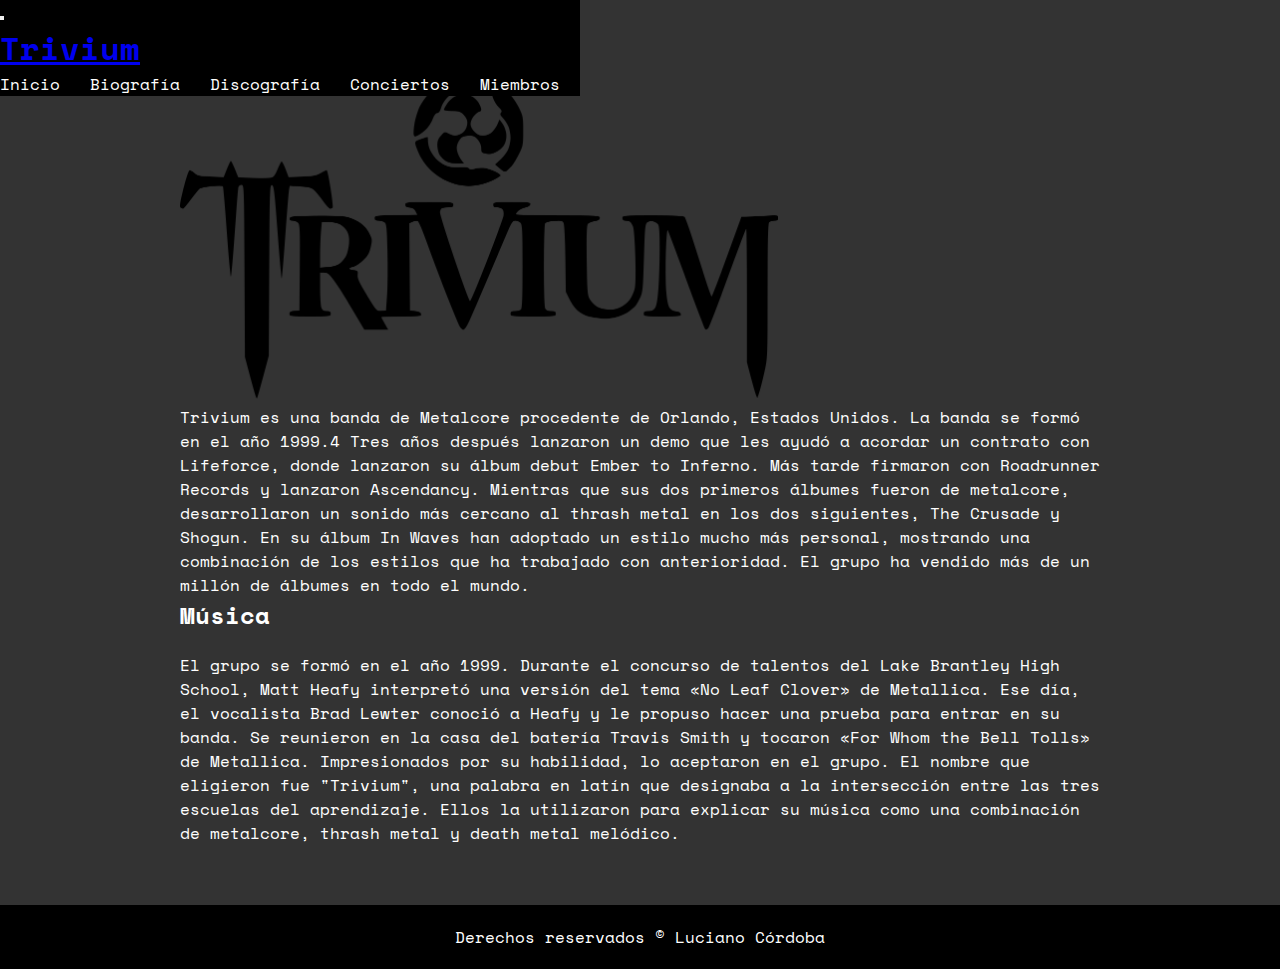
<file: index.html>
<!DOCTYPE html>
<html lang="es">
<head>
    <meta charset="UTF-8">
    <meta http-equiv="X-UA-Compatible" content="IE=edge">
    <meta name="viewport" content="width=device-width, initial-scale=1.0">
    <link rel="stylesheet" href="./css/styles.css">
    <link rel="preconnect" href="https://fonts.googleapis.com">
    <link rel="preconnect" href="https://fonts.gstatic.com" crossorigin>
    <link href="https://fonts.googleapis.com/css2?family=Space+Mono&display=swap" rel="stylesheet">
    <!--Bootstrap-->
    <link href="https://cdn.jsdelivr.net/npm/bootstrap@5.3.0-alpha3/dist/css/bootstrap.min.css" rel="stylesheet" integrity="sha384-KK94CHFLLe+nY2dmCWGMq91rCGa5gtU4mk92HdvYe+M/SXH301p5ILy+dN9+nJOZ" crossorigin="anonymous">
    <title>Inicio</title>
</head>
<body>
    <!--header-->
    <nav class="navegacion navbar navbar-expand-md navbar-dark">
        <div class="container-fluid">
            <button class="navbar-toggler" type="button" data-bs-toggle="collapse" data-bs-target="#navbar-toggler" aria-controls="navbarTogglerDemo01" aria-expanded="false" aria-label="Toggle navigation">
                <span class="navbar-toggler-icon"></span>
            </button>
            <div class="collapse navbar-collapse" id="navbar-toggler">
                <a class="navbar-brand" href="#">
                    <h1 class="tituloBanda">Trivium</h1>
                </a>
                <ul class="navbar-nav d-flex justify-content-center align-items-center">
                    <li class="nav-item">
                        <a class="nav-link active" aria-current="page" href="#">Inicio</a>
                    </li>
                    <li class="nav-item">
                        <a class="nav-link" href="./pages/historia.html">Biografía</a>
                    </li>
                    <li class="nav-item">
                        <a class="nav-link" href="./pages/musica.html">Discografía</a>
                    </li>
                    <li class="nav-item">
                        <a class="nav-link" href="./pages/conciertos.html">Conciertos</a>
                    </li>
                    <li class="nav-item">
                        <a class="nav-link" href="./pages/miembros.html">Miembros</a>
                    </li>
                </ul>
            </div>
        </div>
    </nav>

    <main>
        <section class="container-fluid text-center">
            <div class="row">
                <div class="col">
                    <h2>Historia de la banda</h2>
                    <img src="./images/triviumlogo.png" alt="logo de la banda"  class="imagen">
                    <p>Trivium es una banda de Metalcore procedente de Orlando, Estados Unidos. La banda se formó en el año 1999.4​ Tres años después lanzaron un demo que les ayudó a acordar un contrato con Lifeforce, donde lanzaron su álbum debut Ember to Inferno. Más tarde firmaron con Roadrunner Records y lanzaron Ascendancy. Mientras que sus dos primeros álbumes fueron de metalcore, desarrollaron un sonido más cercano al thrash metal en los dos siguientes, The Crusade y Shogun. En su álbum In Waves han adoptado un estilo mucho más personal, mostrando una combinación de los estilos que ha trabajado con anterioridad. El grupo ha vendido más de un millón de álbumes en todo  el mundo.</p>
                </div>
            </div>
            <div class="row">
                <div class="col">    
                    <h2>Música</h2>
                    <p>El grupo se formó en el año 1999. Durante el concurso de talentos del Lake Brantley High School, Matt Heafy interpretó una versión del tema «No Leaf Clover» de Metallica. Ese día, el vocalista Brad Lewter conoció a Heafy y le propuso hacer una prueba para entrar en su banda. Se reunieron en la casa del batería Travis Smith y tocaron «For Whom the Bell Tolls» de    Metallica. Impresionados por su habilidad, lo aceptaron en el grupo. El nombre que eligieron fue "Trivium", una palabra en latín que designaba a la intersección entre las tres escuelas del aprendizaje. Ellos la utilizaron para explicar su música como una combinación de metalcore, thrash metal y death metal melódico.</p>
                </div>
            </div>
        </section>
    </main>

    <footer>
        <p>Derechos reservados &copy; Luciano Córdoba</p>
    </footer>

    <!--Bootstrap-->
    <script src="https://cdn.jsdelivr.net/npm/bootstrap@5.3.0-alpha3/dist/js/bootstrap.bundle.min.js" integrity="sha384-ENjdO4Dr2bkBIFxQpeoTz1HIcje39Wm4jDKdf19U8gI4ddQ3GYNS7NTKfAdVQSZe" crossorigin="anonymous"></script>
</body>
</html>
</file>
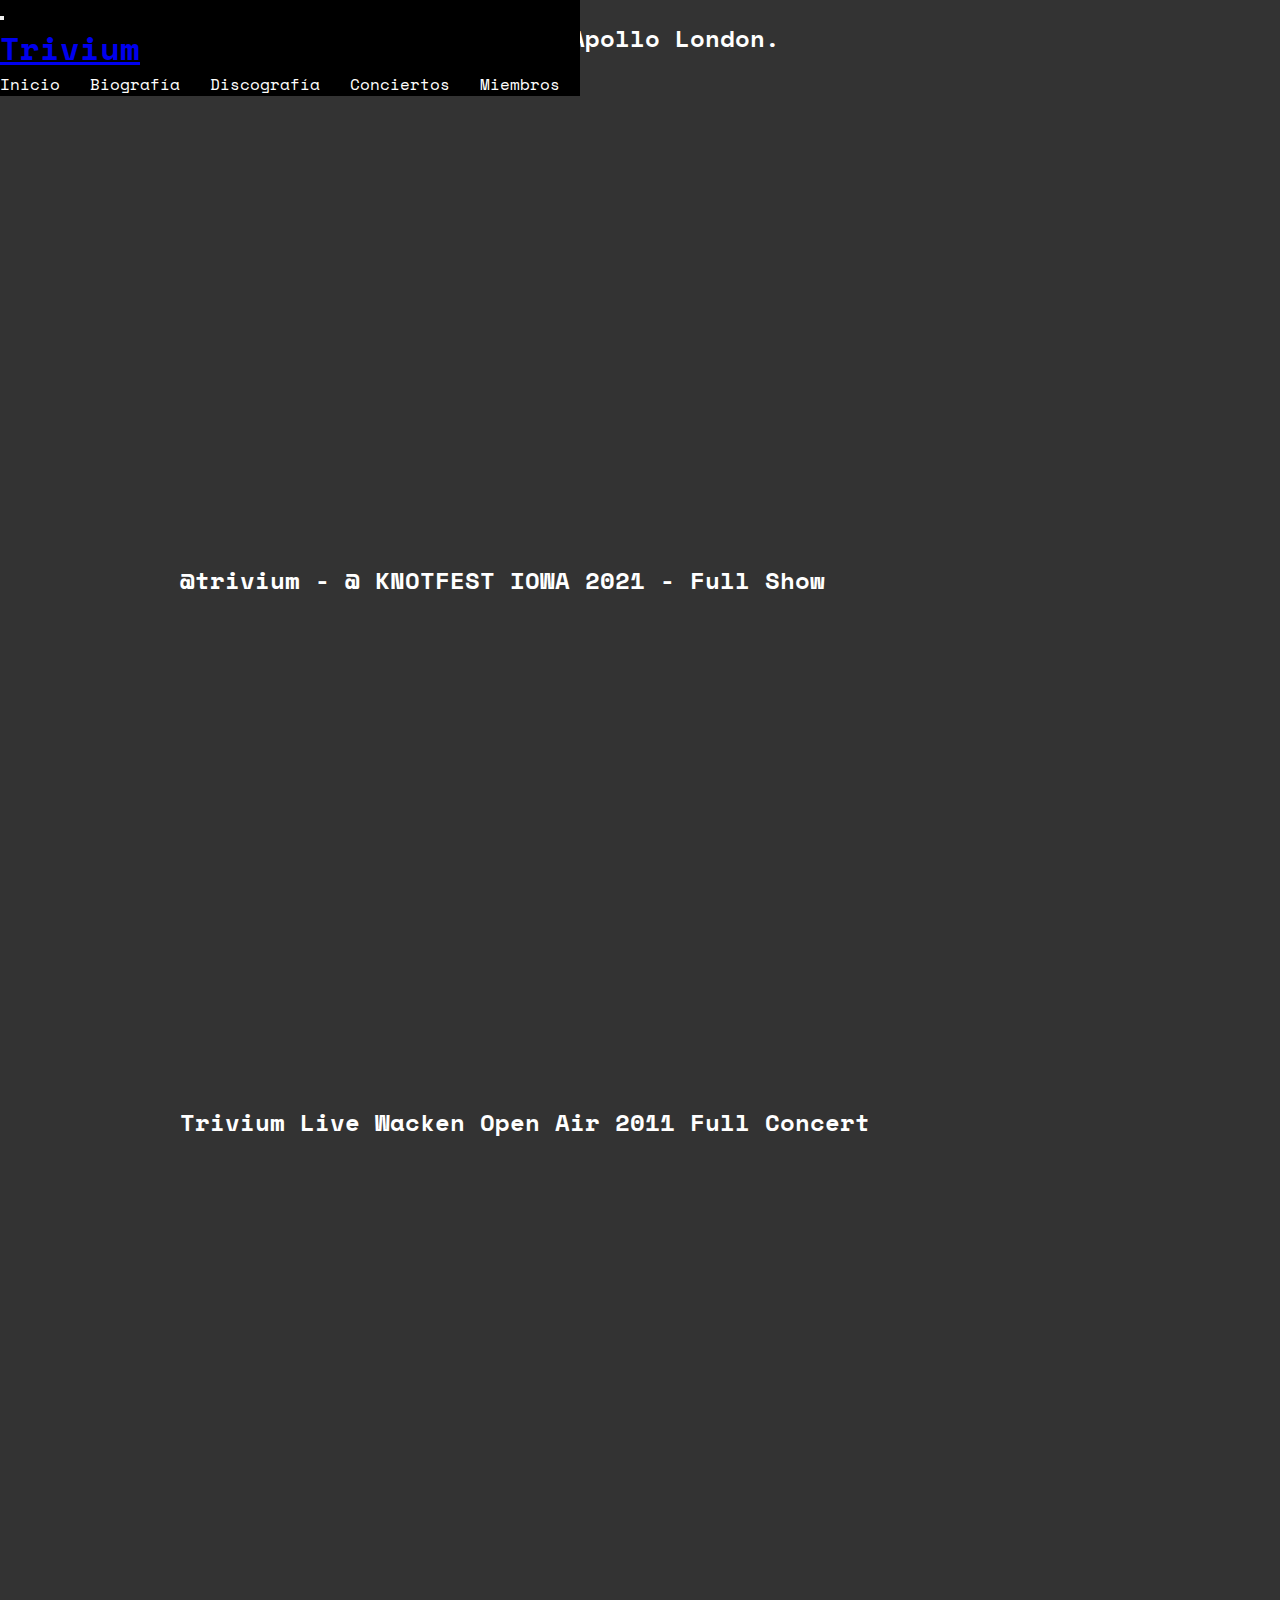
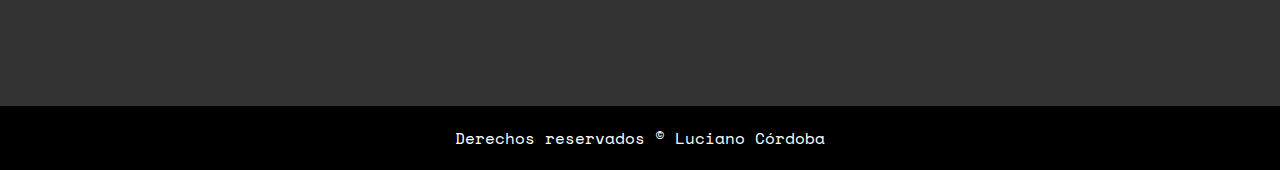
<file: pages/conciertos.html>
<!DOCTYPE html>
<html lang="en">
<head>
    <meta charset="UTF-8">
    <meta http-equiv="X-UA-Compatible" content="IE=edge">
    <meta name="viewport" content="width=device-width, initial-scale=1.0">
    <link rel="stylesheet" href="../css/styles.css">
    <link rel="preconnect" href="https://fonts.googleapis.com">
    <link rel="preconnect" href="https://fonts.gstatic.com" crossorigin>
    <link href="https://fonts.googleapis.com/css2?family=Space+Mono&display=swap" rel="stylesheet">
    <!--Bootstrap-->
    <link href="https://cdn.jsdelivr.net/npm/bootstrap@5.3.0-alpha3/dist/css/bootstrap.min.css" rel="stylesheet" integrity="sha384-KK94CHFLLe+nY2dmCWGMq91rCGa5gtU4mk92HdvYe+M/SXH301p5ILy+dN9+nJOZ" crossorigin="anonymous">
    <title>Conciertos</title>
</head>
<body>
    <!--header-->
    <nav class="navegacion navbar navbar-expand-md navbar-dark">
        <div class="container-fluid">
            <button class="navbar-toggler" type="button" data-bs-toggle="collapse" data-bs-target="#navbar-toggler" aria-controls="navbarTogglerDemo01" aria-expanded="false" aria-label="Toggle  navigation">
                <span class="navbar-toggler-icon"></span>
            </button>
            <div class="collapse navbar-collapse" id="navbar-toggler">
                <a class="navbar-brand" href="../index.html">
                    <h1 class="tituloBanda">Trivium</h1>
                </a>
                <ul class="navbar-nav d-flex justify-content-center align-items-center">
                    <li class="nav-item">
                        <a class="nav-link" href="../index.html">Inicio</a>
                    </li>
                    <li class="nav-item">
                        <a class="nav-link" href="./historia.html">Biografía</a>
                    </li>
                    <li class="nav-item">
                        <a class="nav-link" href="./musica.html">Discografía</a>
                    </li>
                    <li class="nav-item">
                        <a class="nav-link active" aria-current="page" href="#">Conciertos</a>
                    </li>
                    <li class="nav-item">
                        <a class="nav-link" href="./miembros.html">Miembros</a>
                    </li>
                </ul>
            </div>
        </div>
    </nav>

    <main>
        <section class="container-fluid text-center">
            <div class="row">
                <div class="col">
                    <h2>Trivium - Live at Eventim Apollo London.</h2>
                    <iframe class="videoUno" width="920" height="480" src="https://www.youtube.com/embed/CE9JBnE2SRU" title="Trivium - Live at Eventim Apollo London. 15 January 2023" frameborder="0" allow="accelerometer; autoplay; clipboard-write; encrypted-media; gyroscope; picture-in-picture; web-share" allowfullscreen></iframe>
                </div>
            </div>
            <div class="row">
                <div class="col">
                    <h2>@trivium - @ KNOTFEST IOWA 2021 - Full Show</h2>
                    <iframe class="videoDos" width="920" height="480" src="https://www.youtube.com/embed/wcfHwnI5yFI" title="@trivium - @ KNOTFEST IOWA 2021 - Full Show" frameborder="0" allow="accelerometer; autoplay; clipboard-write; encrypted-media; gyroscope; picture-in-picture; web-share" allowfullscreen></iframe>
                </div>
            </div>

            <div class="row">
                <div class="col">
                    <h2>Trivium Live Wacken Open Air 2011 Full Concert</h2>
                    <iframe class="videoTres" width="920" height="480" src="https://www.youtube.com/embed/zfQHmOW-QPQ" title="Trivium Live Wacken Open Air 2011 Full Concert" frameborder="0" allow="accelerometer; autoplay; clipboard-write; encrypted-media; gyroscope; picture-in-picture; web-share" allowfullscreen></iframe>
                </div>
            </div>
        </section>
    </main>

    <footer>
        <p>Derechos reservados &copy; Luciano Córdoba</p>
    </footer>


    <!--Bootstrap-->
    <script src="https://cdn.jsdelivr.net/npm/bootstrap@5.3.0-alpha3/dist/js/bootstrap.bundle.min.js" integrity="sha384-ENjdO4Dr2bkBIFxQpeoTz1HIcje39Wm4jDKdf19U8gI4ddQ3GYNS7NTKfAdVQSZe" crossorigin="anonymous"></script>
</body>
</html>
</file>
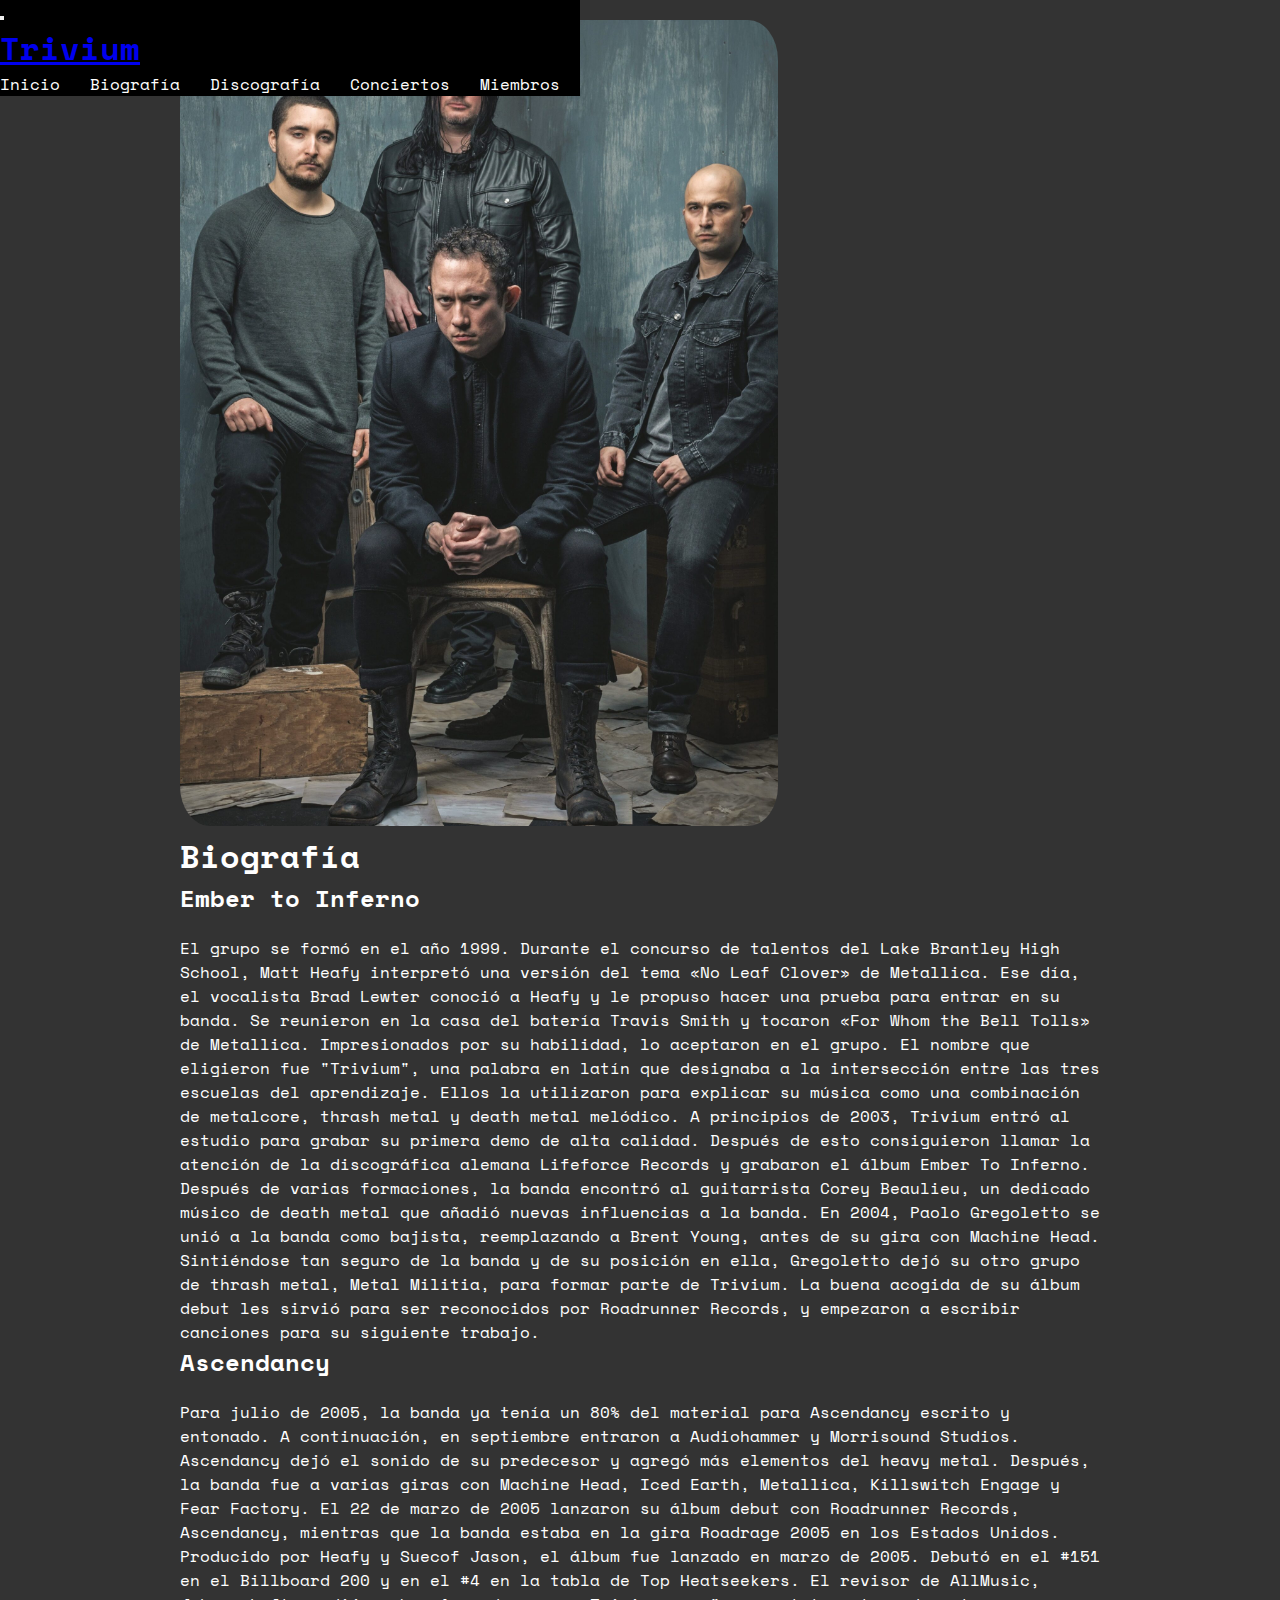
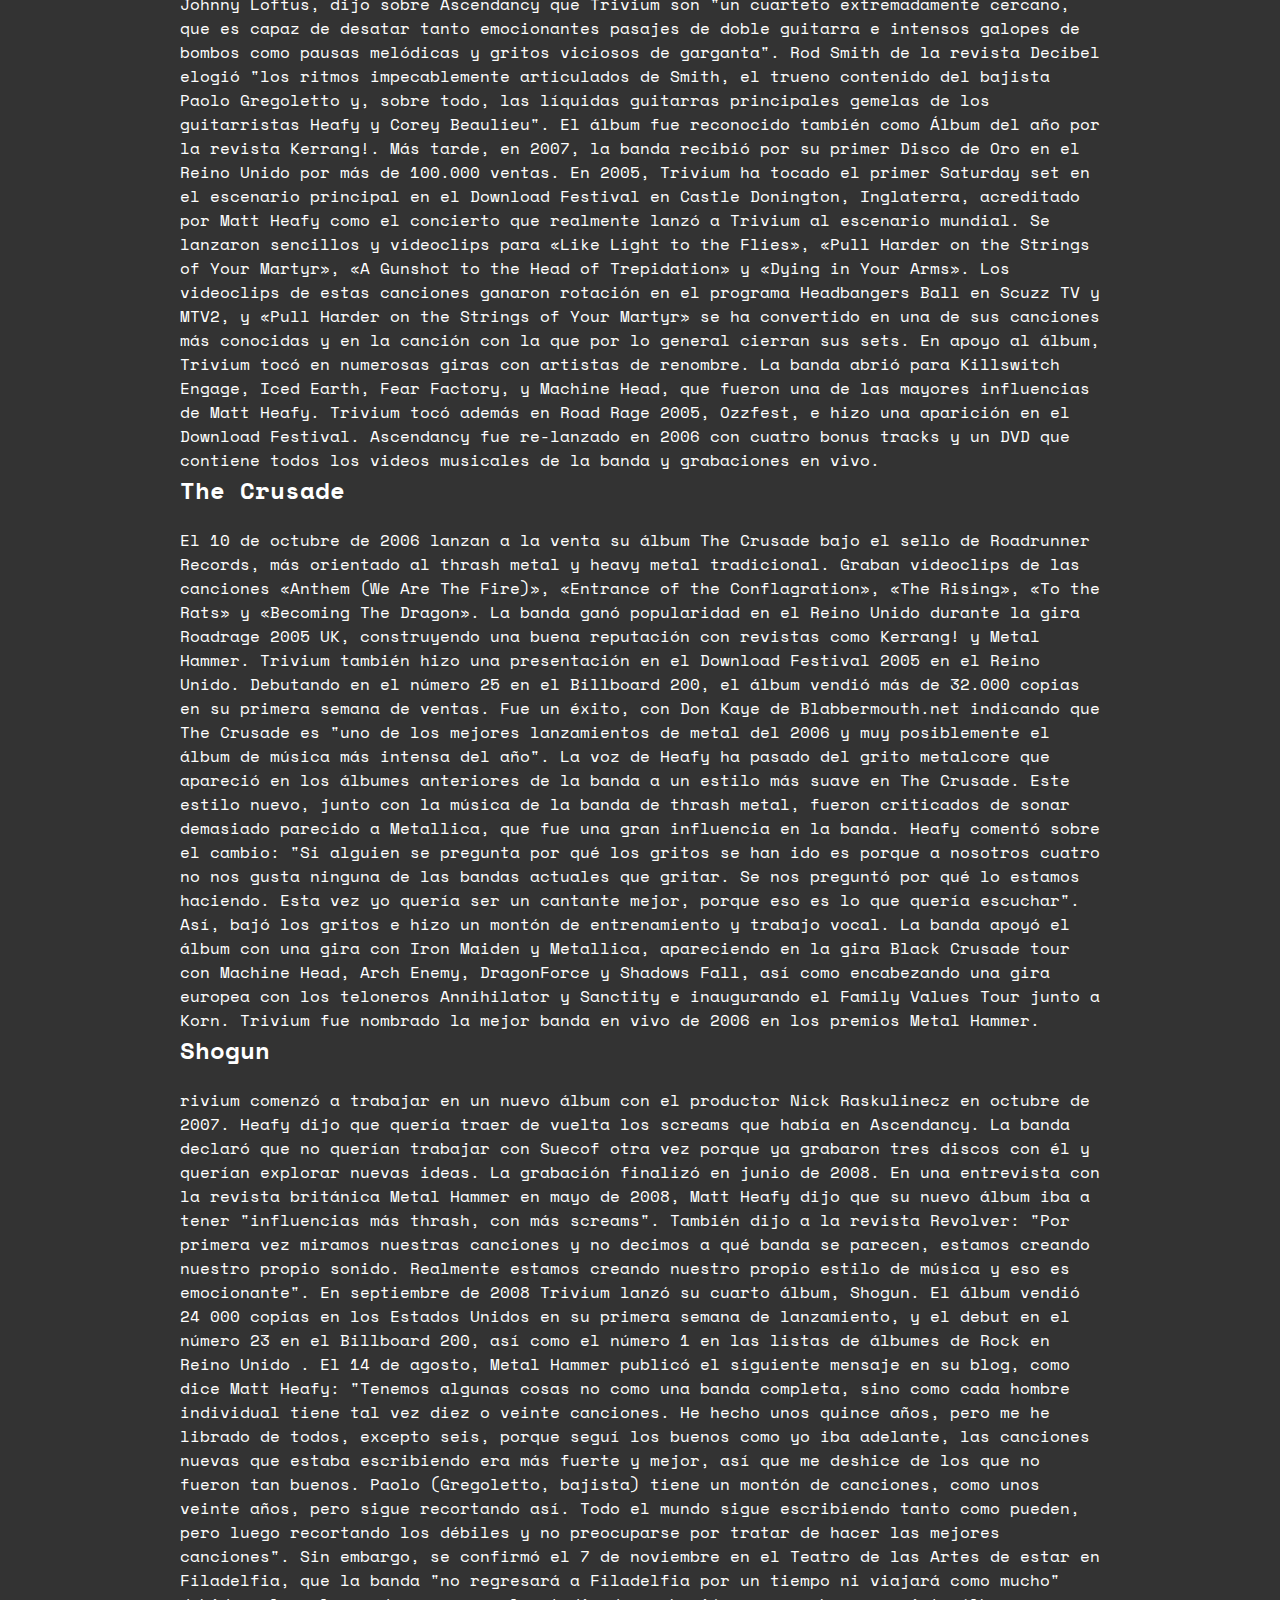
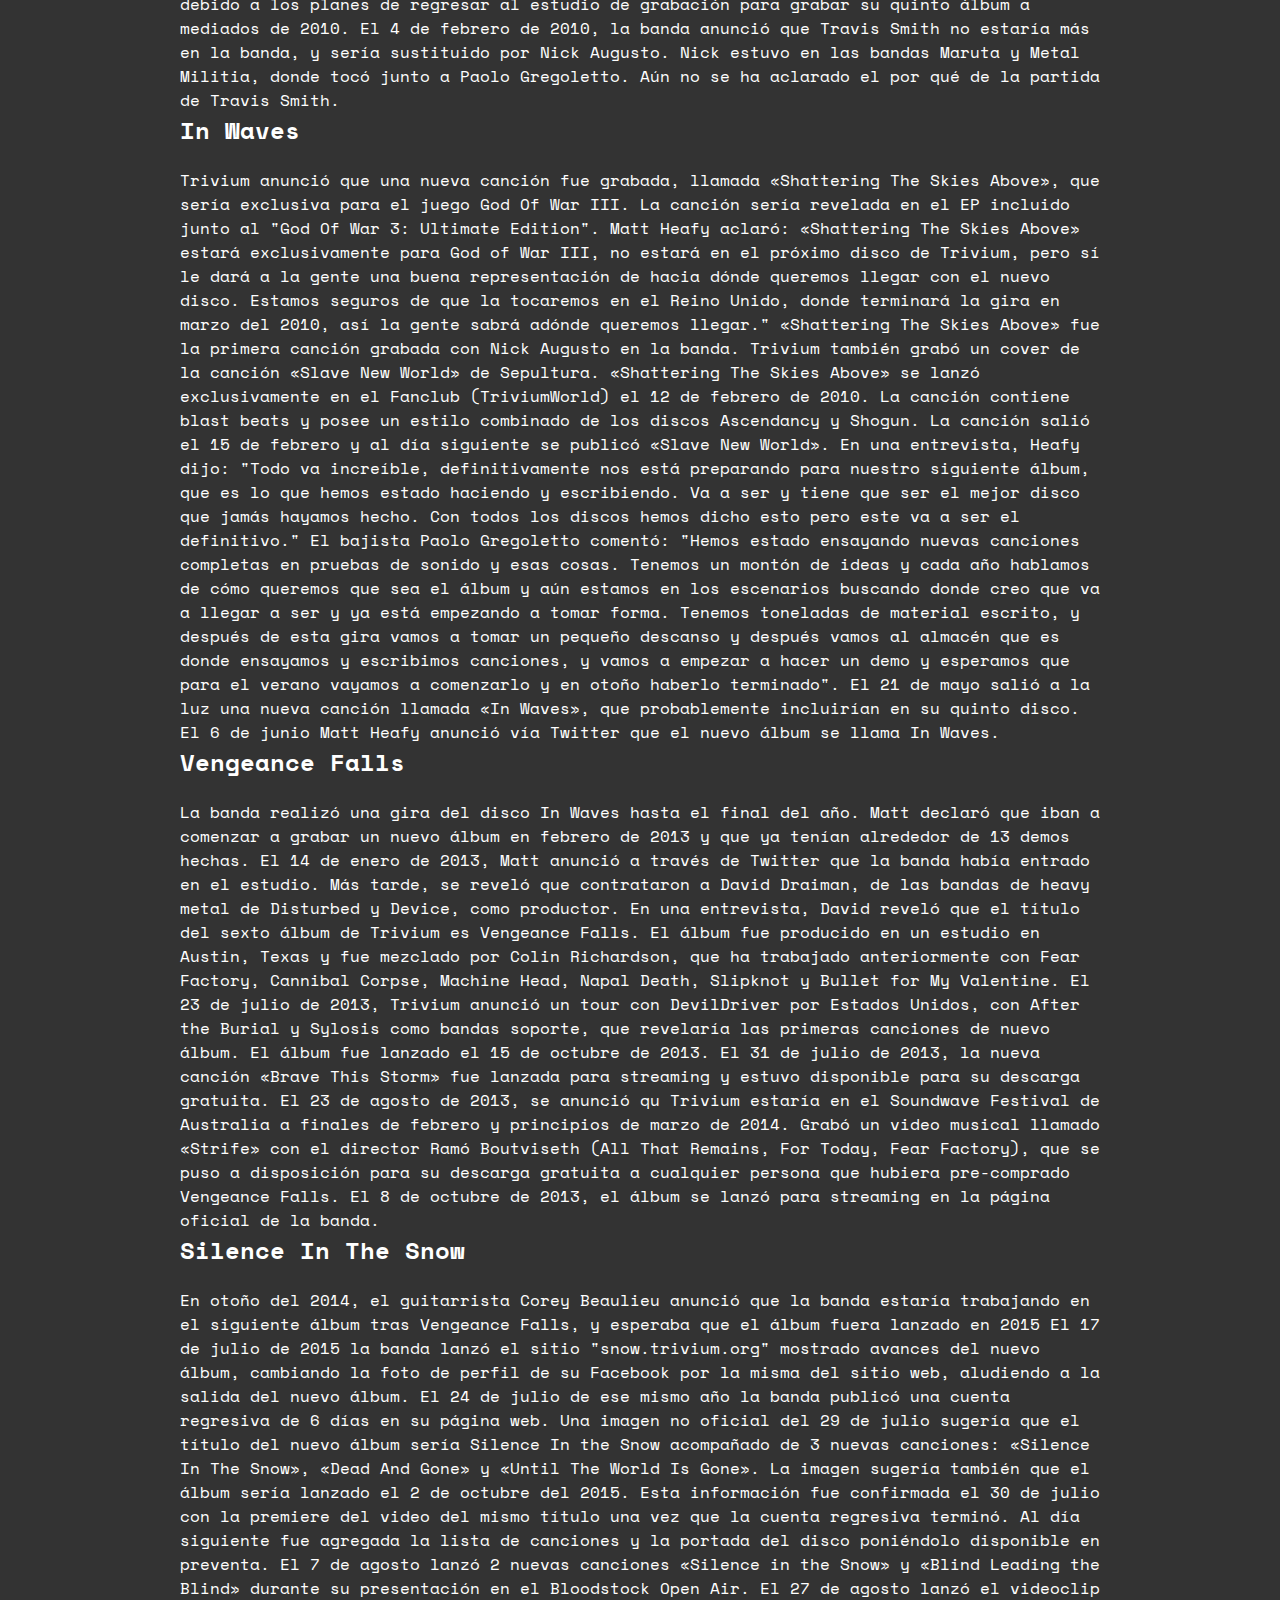
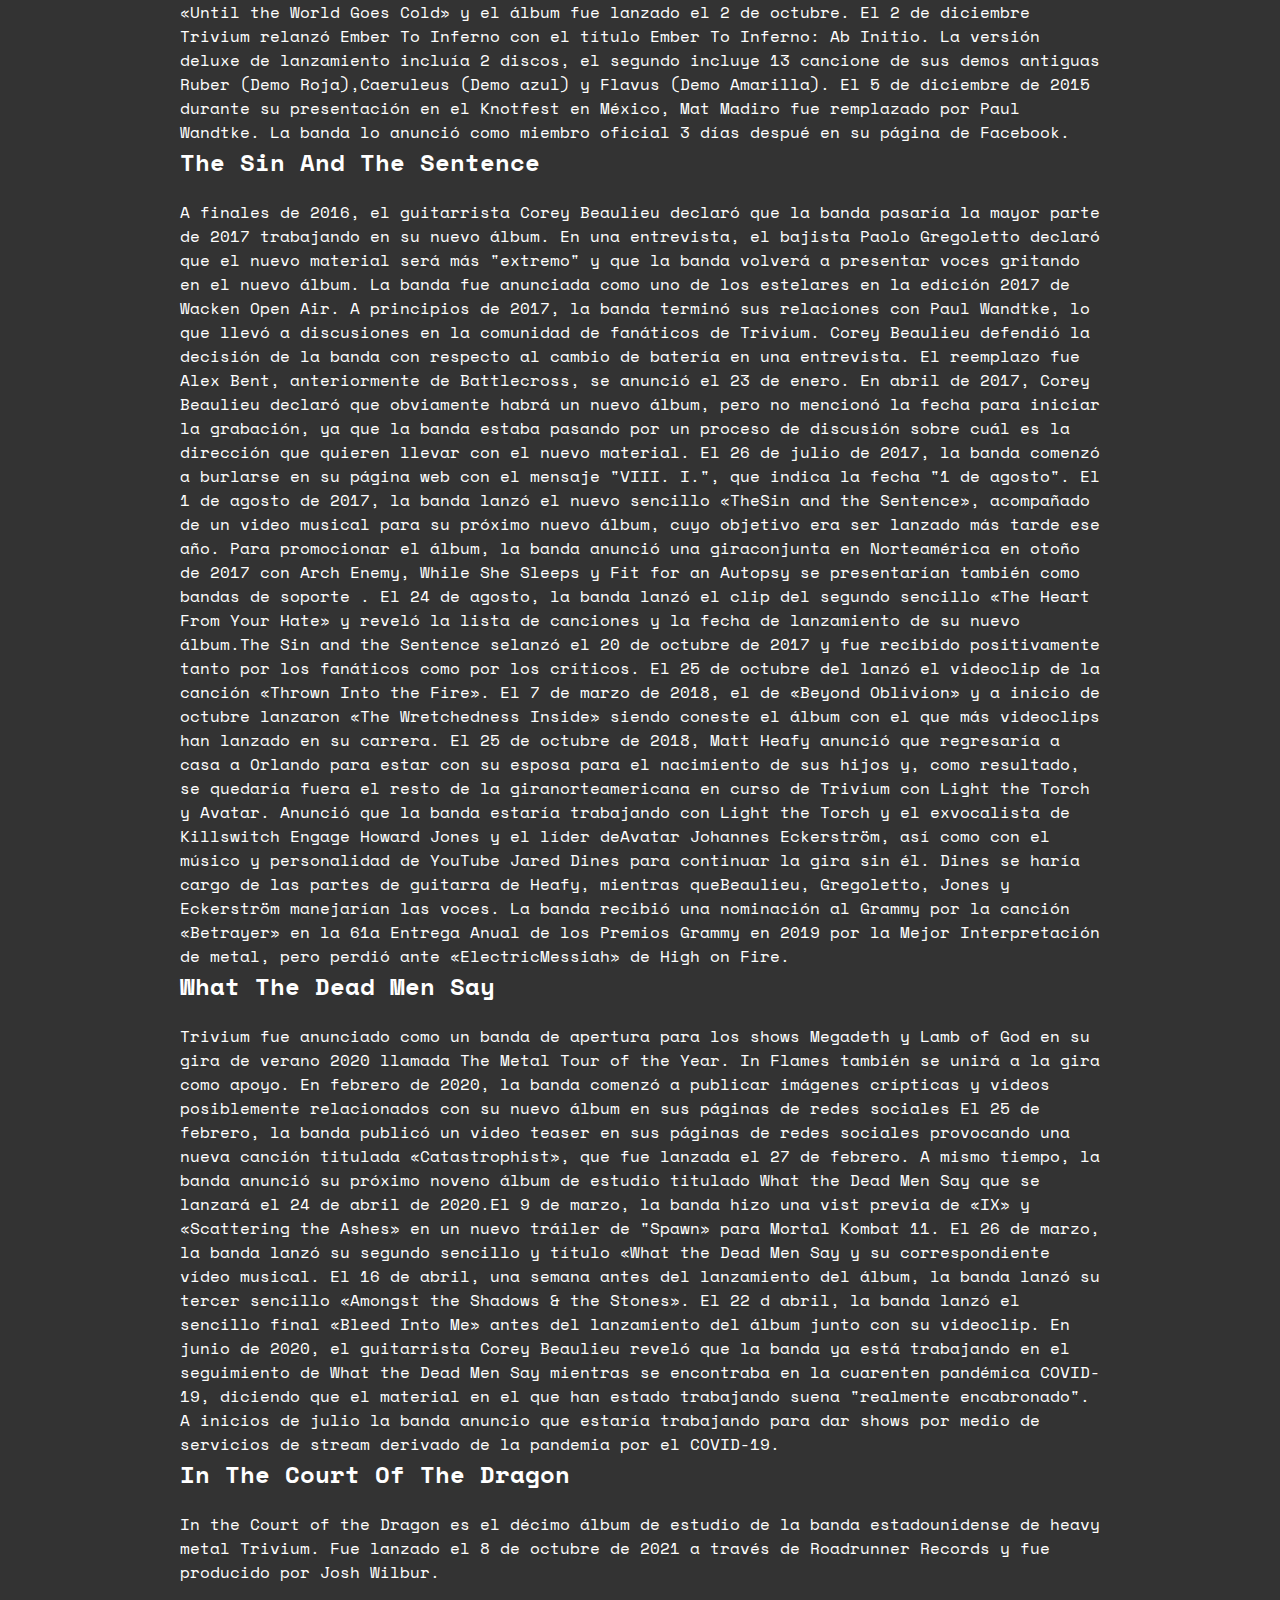
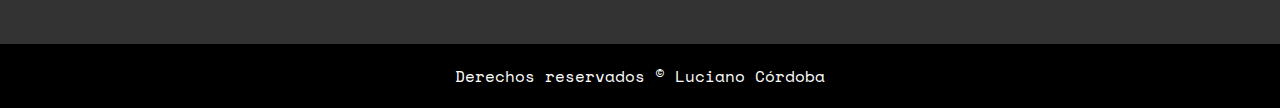
<file: pages/historia.html>
<!DOCTYPE html>
<html lang="en">
<head>
    <meta charset="UTF-8">
    <meta http-equiv="X-UA-Compatible" content="IE=edge">
    <meta name="viewport" content="width=device-width, initial-scale=1.0">
    <link rel="stylesheet" href="../css/styles.css">
    <link rel="preconnect" href="https://fonts.googleapis.com">
    <link rel="preconnect" href="https://fonts.gstatic.com" crossorigin>
    <link href="https://fonts.googleapis.com/css2?family=Space+Mono&display=swap" rel="stylesheet">
    <!--Bootstrap-->
    <link href="https://cdn.jsdelivr.net/npm/bootstrap@5.3.0-alpha3/dist/css/bootstrap.min.css" rel="stylesheet" integrity="sha384-KK94CHFLLe+nY2dmCWGMq91rCGa5gtU4mk92HdvYe+M/SXH301p5ILy+dN9+nJOZ" crossorigin="anonymous">
    <title>Biografía</title>
</head>
<body>
    <!--header-->
    <nav class="navegacion navbar navbar-expand-md navbar-dark">
        <div class="container-fluid">
            <button class="navbar-toggler" type="button" data-bs-toggle="collapse" data-bs-target="#navbar-toggler" aria-controls="navbarTogglerDemo01" aria-expanded="false" aria-label="Toggle  navigation">
                <span class="navbar-toggler-icon"></span>
            </button>
            <div class="collapse navbar-collapse" id="navbar-toggler">
                <a class="navbar-brand" href="../index.html">
                    <h1 class="tituloBanda">Trivium</h1>
                </a>
                <ul class="navbar-nav d-flex justify-content-center align-items-center">
                    <li class="nav-item">
                        <a class="nav-link" href="../index.html">Inicio</a>
                    </li>
                    <li class="nav-item">
                        <a class="nav-link active" aria-current="page" href="#">Biografía</a>
                    </li>
                    <li class="nav-item">
                        <a class="nav-link" href="./musica.html">Discografía</a>
                    </li>
                    <li class="nav-item">
                        <a class="nav-link" href="./conciertos.html">Conciertos</a>
                    </li>
                    <li class="nav-item">
                        <a class="nav-link" href="./miembros.html">Miembros</a>
                    </li>
                </ul>
            </div>
        </div>
    </nav>

    <main>
        <section class="container-fluid text-center">
            <div class="row">
                <div class="col">
                    <img src="../images/trivium.jpg" alt="banda trivium" class="imagen">
                </div>
            </div>

            <div class="row">
                <div class="col">
                    <h1>Biografía</h1>
                    <h2>Ember to Inferno</h2>
                    <p>El grupo se formó en el año 1999. Durante el concurso de talentos del Lake Brantley High School, Matt Heafy interpretó una versión del tema «No Leaf Clover» de Metallica. Ese día, el vocalista Brad Lewter conoció a Heafy y le propuso hacer una prueba para entrar en su banda. Se reunieron en la casa del batería Travis Smith y tocaron «For Whom the Bell Tolls» de Metallica. Impresionados por su habilidad, lo aceptaron en el grupo. El nombre que eligieron fue "Trivium", una palabra en latín que designaba a la intersección entre las tres escuelas del aprendizaje. Ellos la utilizaron para explicar su música como una combinación de metalcore, thrash metal y death metal melódico. A principios de 2003, Trivium entró al estudio para grabar su primera demo de alta calidad. Después de esto consiguieron llamar la atención de la discográfica alemana Lifeforce Records y grabaron el álbum Ember To Inferno. Después de varias formaciones, la banda encontró al guitarrista Corey Beaulieu, un dedicado músico de death metal que añadió nuevas influencias a la banda. En 2004, Paolo Gregoletto se unió a la banda como bajista, reemplazando a Brent Young, antes de su gira con Machine Head. Sintiéndose tan seguro de la banda y de su posición en ella, Gregoletto dejó su otro grupo de thrash metal, Metal Militia, para formar parte de Trivium. La buena acogida de su álbum debut les sirvió para ser reconocidos por Roadrunner Records, y empezaron a escribir canciones para su siguiente trabajo.</p>
                </div>
            </div>

            <div class="row">
                <div class="col">
                    <h2>Ascendancy</h2>
                    <p>Para julio de 2005, la banda ya tenía un 80% del material para Ascendancy escrito y entonado. A continuación, en septiembre entraron a Audiohammer y Morrisound Studios. Ascendancy dejó el sonido de su predecesor y agregó más elementos del heavy metal. Después, la banda fue a varias giras con Machine Head, Iced Earth, Metallica, Killswitch Engage y Fear Factory. El 22 de marzo de 2005 lanzaron su álbum debut con Roadrunner Records, Ascendancy, mientras que la banda estaba en la gira Roadrage 2005 en los Estados Unidos.
                    Producido por Heafy y Suecof Jason, el álbum fue lanzado en marzo de 2005. Debutó en el #151 en el Billboard 200 y en el #4 en la tabla de Top Heatseekers. El revisor de AllMusic, Johnny Loftus, dijo sobre Ascendancy que Trivium son "un cuarteto extremadamente cercano, que es capaz de desatar tanto emocionantes pasajes de doble guitarra e intensos galopes de bombos como pausas melódicas y gritos viciosos de garganta". Rod Smith de la revista Decibel elogió "los ritmos impecablemente articulados de Smith, el trueno contenido del bajista Paolo Gregoletto y, sobre todo, las líquidas guitarras principales gemelas de los guitarristas Heafy y Corey Beaulieu". El álbum fue reconocido también como Álbum del año por la revista Kerrang!. Más tarde, en 2007, la banda recibió por su primer Disco de Oro en el Reino Unido por más de 100.000 ventas.
                    En 2005, Trivium ha tocado el primer Saturday set en el escenario principal en el Download Festival en Castle Donington, Inglaterra, acreditado por Matt Heafy como el concierto que realmente lanzó a Trivium al escenario mundial.
                    Se lanzaron sencillos y videoclips para «Like Light to the Flies», «Pull Harder on the Strings of Your Martyr», «A Gunshot to the Head of Trepidation» y «Dying in Your Arms». Los videoclips de estas canciones ganaron rotación en el programa Headbangers Ball en Scuzz TV y MTV2, y «Pull Harder on the Strings of Your Martyr» se ha convertido en una de sus canciones más conocidas y en la canción con la que por lo general cierran sus sets. En apoyo al álbum, Trivium tocó en numerosas giras con artistas de renombre. La banda abrió para Killswitch Engage, Iced Earth, Fear Factory, y Machine Head, que fueron una de las mayores influencias de Matt Heafy. Trivium tocó además en Road Rage 2005, Ozzfest, e hizo una aparición en el Download Festival. Ascendancy fue re-lanzado en 2006 con cuatro bonus tracks y un DVD que contiene todos los videos musicales de la banda y grabaciones en vivo.</p>
                </div>
            </div>

            <div class="row">
                <div class="col">
                    <h2>The Crusade</h2>
                    <p>El 10 de octubre de 2006 lanzan a la venta su álbum The Crusade bajo el sello de Roadrunner Records, más orientado al thrash metal y heavy metal tradicional. Graban videoclips de las canciones «Anthem (We Are The Fire)», «Entrance of the Conflagration», «The Rising», «To the Rats» y «Becoming The Dragon».
                    La banda ganó popularidad en el Reino Unido durante la gira Roadrage 2005 UK, construyendo una buena reputación con revistas como Kerrang! y Metal Hammer. Trivium también hizo una presentación en el Download Festival 2005 en el Reino Unido.
                    Debutando en el número 25 en el Billboard 200, el álbum vendió más de 32.000 copias en su primera semana de ventas. Fue un éxito, con Don Kaye de Blabbermouth.net indicando que The Crusade es "uno de los mejores lanzamientos de metal del 2006 y muy posiblemente el álbum de música más intensa del año".
                    La voz de Heafy ha pasado del grito metalcore que apareció en los álbumes anteriores de la banda a un estilo más suave en The Crusade. Este estilo nuevo, junto con la música de la banda de thrash metal, fueron criticados de sonar demasiado parecido a Metallica, que fue una gran influencia en la banda. Heafy comentó sobre el cambio: "Si alguien se pregunta por qué los gritos se han ido es porque a nosotros cuatro no nos gusta ninguna de las bandas actuales que gritar. Se nos preguntó por qué lo estamos haciendo. Esta vez yo quería ser un cantante mejor, porque eso es lo que quería escuchar". Así, bajó los gritos e hizo un montón de entrenamiento y trabajo vocal.
                    La banda apoyó el álbum con una gira con Iron Maiden y Metallica, apareciendo en la gira Black Crusade tour con Machine Head, Arch Enemy, DragonForce y Shadows Fall, así como encabezando una gira europea con los teloneros Annihilator y Sanctity e inaugurando el Family Values Tour junto a Korn. Trivium fue nombrado la mejor banda en vivo de 2006 en los premios Metal Hammer.</p>
                </div>
            </div>

            <div class="row">
                <div class="col">
                    <h2>Shogun</h2>
                    <p>rivium comenzó a trabajar en un nuevo álbum con el productor Nick Raskulinecz en octubre de 2007. Heafy dijo que quería traer de vuelta los screams que había en Ascendancy. La banda declaró que no querían trabajar con Suecof otra vez porque ya grabaron tres discos con él y querían explorar nuevas ideas. La grabación finalizó en junio de 2008. En una entrevista con la revista británica Metal Hammer en mayo de 2008, Matt Heafy dijo que su nuevo álbum iba a tener "influencias más thrash, con más screams". También dijo a la revista Revolver: "Por primera vez miramos nuestras canciones y no decimos a qué banda se parecen, estamos creando nuestro propio sonido. Realmente estamos creando nuestro propio estilo de música y eso es emocionante". En septiembre de 2008 Trivium lanzó su cuarto álbum, Shogun. El álbum vendió 24 000 copias en los Estados Unidos en su primera semana de lanzamiento, y el debut en el número 23 en el Billboard 200, así como el número 1 en las listas de álbumes de Rock en Reino Unido .
                    El 14 de agosto, Metal Hammer publicó el siguiente mensaje en su blog, como dice Matt Heafy: "Tenemos algunas cosas no como una banda completa, sino como cada hombre individual tiene tal vez diez o veinte canciones. He hecho unos quince años, pero me he librado de todos, excepto seis, porque seguí los buenos como yo iba adelante, las canciones nuevas que estaba escribiendo era más fuerte y mejor, así que me deshice de los que no fueron tan buenos. Paolo (Gregoletto, bajista) tiene un montón de canciones, como unos veinte años, pero sigue recortando así. Todo el mundo sigue escribiendo tanto como pueden, pero luego recortando los débiles y no preocuparse por tratar de hacer las mejores canciones".
                    Sin embargo, se confirmó el 7 de noviembre en el Teatro de las Artes de estar en Filadelfia, que la banda "no regresará a Filadelfia por un tiempo ni viajará como mucho" debido a los planes de regresar al estudio de grabación para grabar su quinto álbum a mediados de 2010. El 4 de febrero de 2010, la banda anunció que Travis Smith no estaría más en la banda, y sería sustituido por Nick Augusto. Nick estuvo en las bandas Maruta y Metal Militia, donde tocó junto a Paolo Gregoletto. Aún no se ha aclarado el por qué de la partida de Travis Smith.</p>
                </div>
            </div>

            <div class="row">
                <div class="col">
                    <h2>In Waves</h2>
                    <p>Trivium anunció que una nueva canción fue grabada, llamada «Shattering The Skies Above», que sería exclusiva para el juego God Of War III. La canción sería revelada en el EP incluido junto al "God Of War 3: Ultimate Edition". Matt Heafy aclaró: «Shattering The Skies Above» estará exclusivamente para God of War III, no estará en el próximo disco de Trivium, pero sí le dará a la gente una buena representación de hacia dónde queremos llegar con el nuevo disco. Estamos seguros de que la tocaremos en el Reino Unido, donde terminará la gira en marzo del 2010, así la gente sabrá adónde queremos llegar." «Shattering The Skies Above» fue la primera canción grabada con Nick Augusto en la banda. Trivium también grabó un cover de la canción «Slave New World» de Sepultura.
                    «Shattering The Skies Above» se lanzó exclusivamente en el Fanclub (TriviumWorld) el 12 de febrero de 2010. La canción contiene blast beats y posee un estilo combinado de los discos Ascendancy y Shogun. La canción salió el 15 de febrero y al día siguiente se publicó «Slave New World». En una entrevista, Heafy dijo: "Todo va increíble, definitivamente nos está preparando para nuestro siguiente álbum, que es lo que hemos estado haciendo y escribiendo. Va a ser y tiene que ser el mejor disco que jamás hayamos hecho. Con todos los discos hemos dicho esto pero este va a ser el definitivo."
                    El bajista Paolo Gregoletto comentó: "Hemos estado ensayando nuevas canciones completas en pruebas de sonido y esas cosas. Tenemos un montón de ideas y cada año hablamos de cómo queremos que sea el álbum y aún estamos en los escenarios buscando donde creo que va a llegar a ser y ya está empezando a tomar forma. Tenemos toneladas de material escrito, y después de esta gira vamos a tomar un pequeño descanso y después vamos al almacén que es donde ensayamos y escribimos canciones, y vamos a empezar a hacer un demo y esperamos que para el verano vayamos a comenzarlo y en otoño haberlo terminado".
                    El 21 de mayo salió a la luz una nueva canción llamada «In Waves», que probablemente incluirían en su quinto disco. El 6 de junio Matt Heafy anunció vía Twitter que el nuevo álbum se llama In Waves.</p>
                </div>
            </div>

            <div class="row">
                <div class="col">
                    <h2>Vengeance Falls</h2>
                    <p>La banda realizó una gira del disco In Waves hasta el final del año. Matt declaró que iban a comenzar a grabar un nuevo álbum en febrero de 2013 y que ya tenían alrededor de 13 demos hechas.
                    El 14 de enero de 2013, Matt anunció a través de Twitter que la banda había entrado en el estudio. Más tarde, se reveló que contrataron a David Draiman, de las bandas de heavy metal de Disturbed y Device, como productor. En una entrevista, David reveló que el título del sexto álbum de Trivium es Vengeance Falls. El álbum fue producido en un estudio en Austin, Texas y fue mezclado por Colin Richardson, que ha trabajado anteriormente con Fear Factory, Cannibal Corpse, Machine Head, Napal Death, Slipknot y Bullet for My Valentine. El 23 de julio de 2013, Trivium anunció un tour con DevilDriver por Estados Unidos, con After the Burial y Sylosis como bandas soporte, que revelaría las primeras canciones de nuevo álbum. El álbum fue lanzado el 15 de octubre de 2013. El 31 de julio de 2013, la nueva canción «Brave This Storm» fue lanzada para streaming y estuvo disponible para su descarga gratuita. El 23 de agosto de 2013, se anunció qu Trivium estaría en el Soundwave Festival de Australia a finales de febrero y principios de marzo de 2014. Grabó un video musical llamado «Strife» con el director Ramó Boutviseth (All That Remains, For Today, Fear Factory), que se puso a disposición para su descarga gratuita a cualquier persona que hubiera pre-comprado Vengeance Falls. El 8 de octubre de 2013, el álbum se lanzó para streaming en la página oficial de la banda.</p>
                </div>
            </div>

            <div class="row">
                <div class="col">
                    <h2>Silence In The Snow</h2>
                    <p>En otoño del 2014, el guitarrista Corey Beaulieu anunció que la banda estaría trabajando en el siguiente álbum tras Vengeance Falls, y esperaba que el álbum fuera lanzado en 2015
                    El 17 de julio de 2015 la banda lanzó el sitio "snow.trivium.org" mostrado avances del nuevo álbum, cambiando la foto de perfil de su Facebook por la misma del sitio web, aludiendo a la salida del nuevo álbum.
                    El 24 de julio de ese mismo año la banda publicó una cuenta regresiva de 6 días en su página web. Una imagen no oficial del 29 de julio sugería que el título del nuevo álbum sería Silence In the Snow acompañado de 3 nuevas canciones: «Silence In The Snow», «Dead And Gone» y «Until The World Is Gone». La imagen sugería también que el álbum sería lanzado el 2 de octubre del 2015. Esta información fue confirmada el 30 de julio con la premiere del video del mismo título una vez que la cuenta regresiva terminó. Al día siguiente fue agregada la lista de canciones y la portada del disco poniéndolo disponible en preventa. El 7 de agosto lanzó 2 nuevas canciones «Silence in the Snow» y «Blind Leading the Blind» durante su presentación en el Bloodstock Open Air. El 27 de agosto lanzó el videoclip «Until the World Goes Cold» y el álbum fue lanzado el 2 de octubre. El 2 de diciembre Trivium relanzó Ember To Inferno con el título Ember To Inferno: Ab Initio. La versión deluxe de lanzamiento incluía 2 discos, el segundo incluye 13 cancione de sus demos antiguas Ruber (Demo Roja),Caeruleus (Demo azul) y Flavus (Demo Amarilla). El 5 de diciembre de 2015 durante su presentación en el Knotfest en México, Mat Madiro fue remplazado por Paul Wandtke. La banda lo anunció como miembro oficial 3 días despué en su página de Facebook.</p>
                </div>
            </div>

            <div class="row">
                <div class="col">
                    <h2>The Sin And The Sentence</h2>
                    <p>A finales de 2016, el guitarrista Corey Beaulieu declaró que la banda pasaría la mayor parte de 2017 trabajando en su nuevo álbum. En una entrevista, el bajista Paolo Gregoletto declaró que el nuevo material será más "extremo" y que la banda volverá a presentar voces gritando en el nuevo álbum. La banda fue anunciada como uno de los estelares en la edición 2017 de Wacken Open Air. A principios de 2017, la banda terminó sus relaciones con Paul Wandtke, lo que llevó a discusiones en la comunidad de fanáticos de Trivium. Corey Beaulieu defendió la decisión de la banda con respecto al cambio de batería en una entrevista. El reemplazo fue Alex Bent, anteriormente de Battlecross, se anunció el 23 de enero. En abril de 2017, Corey Beaulieu declaró que obviamente habrá un nuevo álbum, pero no mencionó la fecha para iniciar la grabación, ya que la banda estaba pasando por un proceso de discusión sobre cuál es la dirección que quieren llevar con el nuevo material. El 26 de julio de 2017, la banda comenzó a burlarse en su página web con el mensaje "VIII. I.", que indica la fecha "1 de agosto". El 1 de agosto de 2017, la banda lanzó el nuevo sencillo «TheSin and the Sentence», acompañado de un video musical para su próximo nuevo álbum, cuyo objetivo era ser lanzado más tarde ese año. Para promocionar el álbum, la banda anunció una giraconjunta en Norteamérica en otoño de 2017 con Arch Enemy, While She Sleeps y Fit for an Autopsy se presentarían también como bandas de soporte . El 24 de agosto, la banda lanzó el clip del segundo sencillo «The Heart From Your Hate» y reveló la lista de canciones y la fecha de lanzamiento de su nuevo álbum.The Sin and the Sentence selanzó el 20 de octubre de 2017 y fue recibido positivamente tanto por los fanáticos como por los críticos.  El 25 de octubre del lanzó el videoclip de la canción «Thrown Into the Fire». El 7 de marzo de 2018, el de «Beyond Oblivion» y a inicio de octubre lanzaron «The Wretchedness Inside» siendo coneste el álbum con el que más videoclips han lanzado en su carrera. El 25 de octubre de 2018, Matt Heafy anunció que regresaría a casa a Orlando para estar con su esposa para el nacimiento de sus hijos y, como resultado, se quedaría fuera el resto de la giranorteamericana en curso de Trivium con Light the Torch y Avatar. Anunció que la banda estaría trabajando con Light the Torch y el exvocalista de Killswitch Engage Howard Jones y el líder deAvatar Johannes Eckerström, así como con el músico y personalidad de YouTube Jared Dines para continuar la gira sin él. Dines se haría cargo de las partes de guitarra de Heafy, mientras queBeaulieu, Gregoletto, Jones y Eckerström manejarían las voces.  La banda recibió una nominación al Grammy por la canción «Betrayer» en la 61a Entrega Anual de los Premios Grammy en 2019 por la Mejor Interpretación de metal, pero perdió ante «ElectricMessiah» de High on Fire.</p>
                </div>
            </div>

            <div class="row">
                <div class="col">
                    <h2>What The Dead Men Say</h2>
                    <p>Trivium fue anunciado como un banda de apertura para los shows Megadeth y Lamb of God en su gira de verano 2020 llamada The Metal Tour of the Year. In Flames también se unirá a la gira como apoyo. En febrero de 2020, la banda comenzó a publicar imágenes crípticas y videos posiblemente relacionados con su nuevo álbum en sus páginas de redes sociales El 25 de febrero, la banda publicó un video teaser en sus páginas de redes sociales provocando una nueva canción titulada «Catastrophist», que fue lanzada el 27 de febrero. A mismo tiempo, la banda anunció su próximo noveno álbum de estudio titulado What the Dead Men Say que se lanzará el 24 de abril de 2020.El 9 de marzo, la banda hizo una vist previa de «IX» y «Scattering the Ashes» en un nuevo tráiler de "Spawn» para Mortal Kombat 11. El 26 de marzo, la banda lanzó su segundo sencillo y título «What the Dead Men Say y su correspondiente vídeo musical. El 16 de abril, una semana antes del lanzamiento del álbum, la banda lanzó su tercer sencillo «Amongst the Shadows & the Stones». El 22 d abril, la banda lanzó el sencillo final «Bleed Into Me» antes del lanzamiento del álbum junto con su videoclip. En junio de 2020, el guitarrista Corey Beaulieu reveló que la banda ya está trabajando en el seguimiento de What the Dead Men Say mientras se encontraba en la cuarenten pandémica COVID-19, diciendo que el material en el que han estado trabajando suena "realmente encabronado". A inicios de julio la banda anuncio que estaría trabajando para dar shows por medio de servicios de stream derivado de la pandemia por el COVID-19.</p>
                </div>
            </div>

            <div class="row">
                <div class="col">
                    <h2>In The Court Of The Dragon</h2>
                    <p>In the Court of the Dragon es el décimo álbum de estudio de la banda estadounidense de heavy metal Trivium. Fue lanzado el 8 de octubre de 2021 a través de Roadrunner Records y fue producido por Josh Wilbur.</p>
                </div>
            </div>
        </section>
    </main>

    <footer>
        <p>Derechos reservados &copy; Luciano Córdoba</p>
    </footer>

    <!--Bootstrap-->
    <script src="https://cdn.jsdelivr.net/npm/bootstrap@5.3.0-alpha3/dist/js/bootstrap.bundle.min.js" integrity="sha384-ENjdO4Dr2bkBIFxQpeoTz1HIcje39Wm4jDKdf19U8gI4ddQ3GYNS7NTKfAdVQSZe" crossorigin="anonymous"></script>
</body>
</html>
</file>
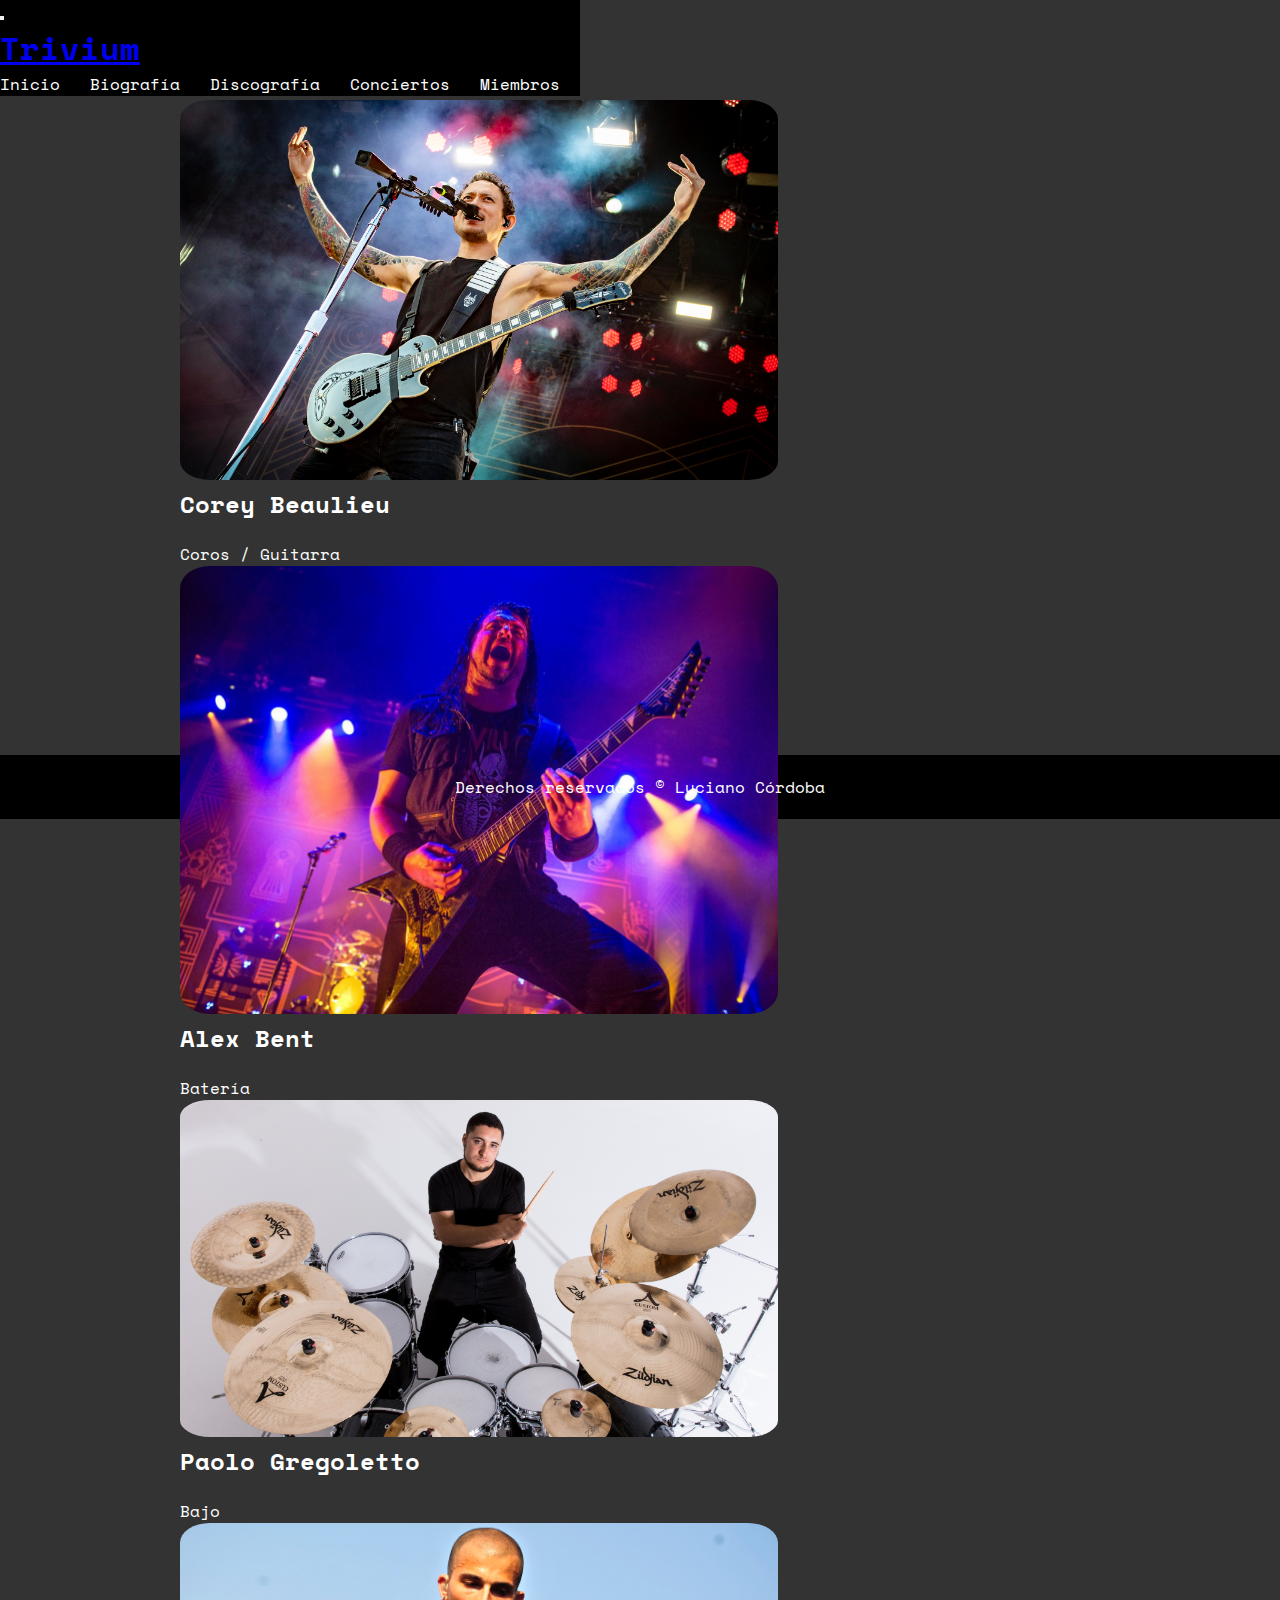
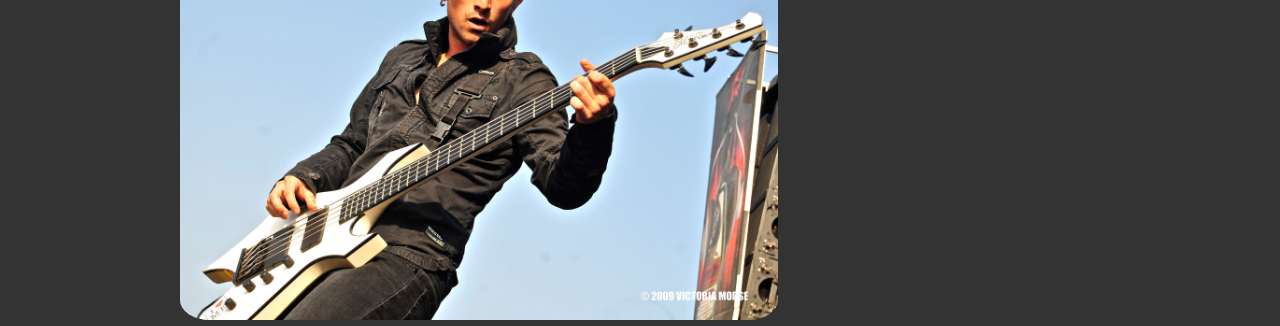
<file: pages/miembros.html>
<!DOCTYPE html>
<html lang="en">
<head>
    <meta charset="UTF-8">
    <meta http-equiv="X-UA-Compatible" content="IE=edge">
    <meta name="viewport" content="width=device-width, initial-scale=1.0">
    <link rel="stylesheet" href="../css/styles.css">
    <link rel="preconnect" href="https://fonts.googleapis.com">
    <link rel="preconnect" href="https://fonts.gstatic.com" crossorigin>
    <link href="https://fonts.googleapis.com/css2?family=Space+Mono&display=swap" rel="stylesheet">
    <!--Bootstrap-->
    <link href="https://cdn.jsdelivr.net/npm/bootstrap@5.3.0-alpha3/dist/css/bootstrap.min.css" rel="stylesheet" integrity="sha384-KK94CHFLLe+nY2dmCWGMq91rCGa5gtU4mk92HdvYe+M/SXH301p5ILy+dN9+nJOZ" crossorigin="anonymous">
    <title>Miembros</title>
</head>
<body>
    <!--header-->
    <nav class="navegacion navbar navbar-expand-md navbar-dark">
        <div class="container-fluid">
            <button class="navbar-toggler" type="button" data-bs-toggle="collapse" data-bs-target="#navbar-toggler" aria-controls="navbarTogglerDemo01" aria-expanded="false" aria-label="Toggle  navigation">
                <span class="navbar-toggler-icon"></span>
            </button>
            <div class="collapse navbar-collapse" id="navbar-toggler">
                <a class="navbar-brand" href="../index.html">
                    <h1 class="tituloBanda">Trivium</h1>
                </a>
                <ul class="navbar-nav d-flex justify-content-center align-items-center">
                    <li class="nav-item">
                        <a class="nav-link" href="../index.html">Inicio</a>
                    </li>
                    <li class="nav-item">
                        <a class="nav-link" href="./historia.html">Biografía</a>
                    </li>
                    <li class="nav-item">
                        <a class="nav-link" href="./musica.html">Discografía</a>
                    </li>
                    <li class="nav-item">
                        <a class="nav-link" href="./conciertos.html">Conciertos</a>
                    </li>
                    <li class="nav-item">
                        <a class="nav-link active" aria-current="page" href="#">Miembros</a>
                    </li>
                </ul>
            </div>
        </div>
    </nav>

    <main>
        <section class="miembros container-fluid text-center">
            <div class="row">
                <div class="col-lg-6">
                    <h2>Matt Heafy</h2>
                    <p>Vocalista / Guitarra</p>
                    <img src="../images/mattheafy.jpg" alt="matt heafy" class="imagen">
                </div>    
                <div class="col-lg-6">
                    <h2>Corey Beaulieu</h2>
                    <p>Coros / Guitarra</p>
                    <img src="../images/coreybeaulieu.jpg" alt="corey beaulieu" class="imagen">
                </div>        
            </div>
            <div class="row">
                <div class="col-lg-6">
                    <h2>Alex Bent</h2>
                    <p>Batería</p>
                    <img src="../images/alexbent.jpg" alt ="alex bent" class="imagen">
                </div>    
                <div class="col-lg-6"> 
                    <h2>Paolo Gregoletto</h2>
                    <p>Bajo</p>
                    <img src="../images/paologregoletto.jpg" alt="paolo gregoletto" class="imagen">
                </div>
            </div>

        </section>
    </main>

    <footer>
        <p>Derechos reservados &copy; Luciano Córdoba</p>
    </footer>

    <!--Bootstrap-->
    <script src="https://cdn.jsdelivr.net/npm/bootstrap@5.3.0-alpha3/dist/js/bootstrap.bundle.min.js" integrity="sha384-ENjdO4Dr2bkBIFxQpeoTz1HIcje39Wm4jDKdf19U8gI4ddQ3GYNS7NTKfAdVQSZe" crossorigin="anonymous"></script>
</body>
</html>
</file>
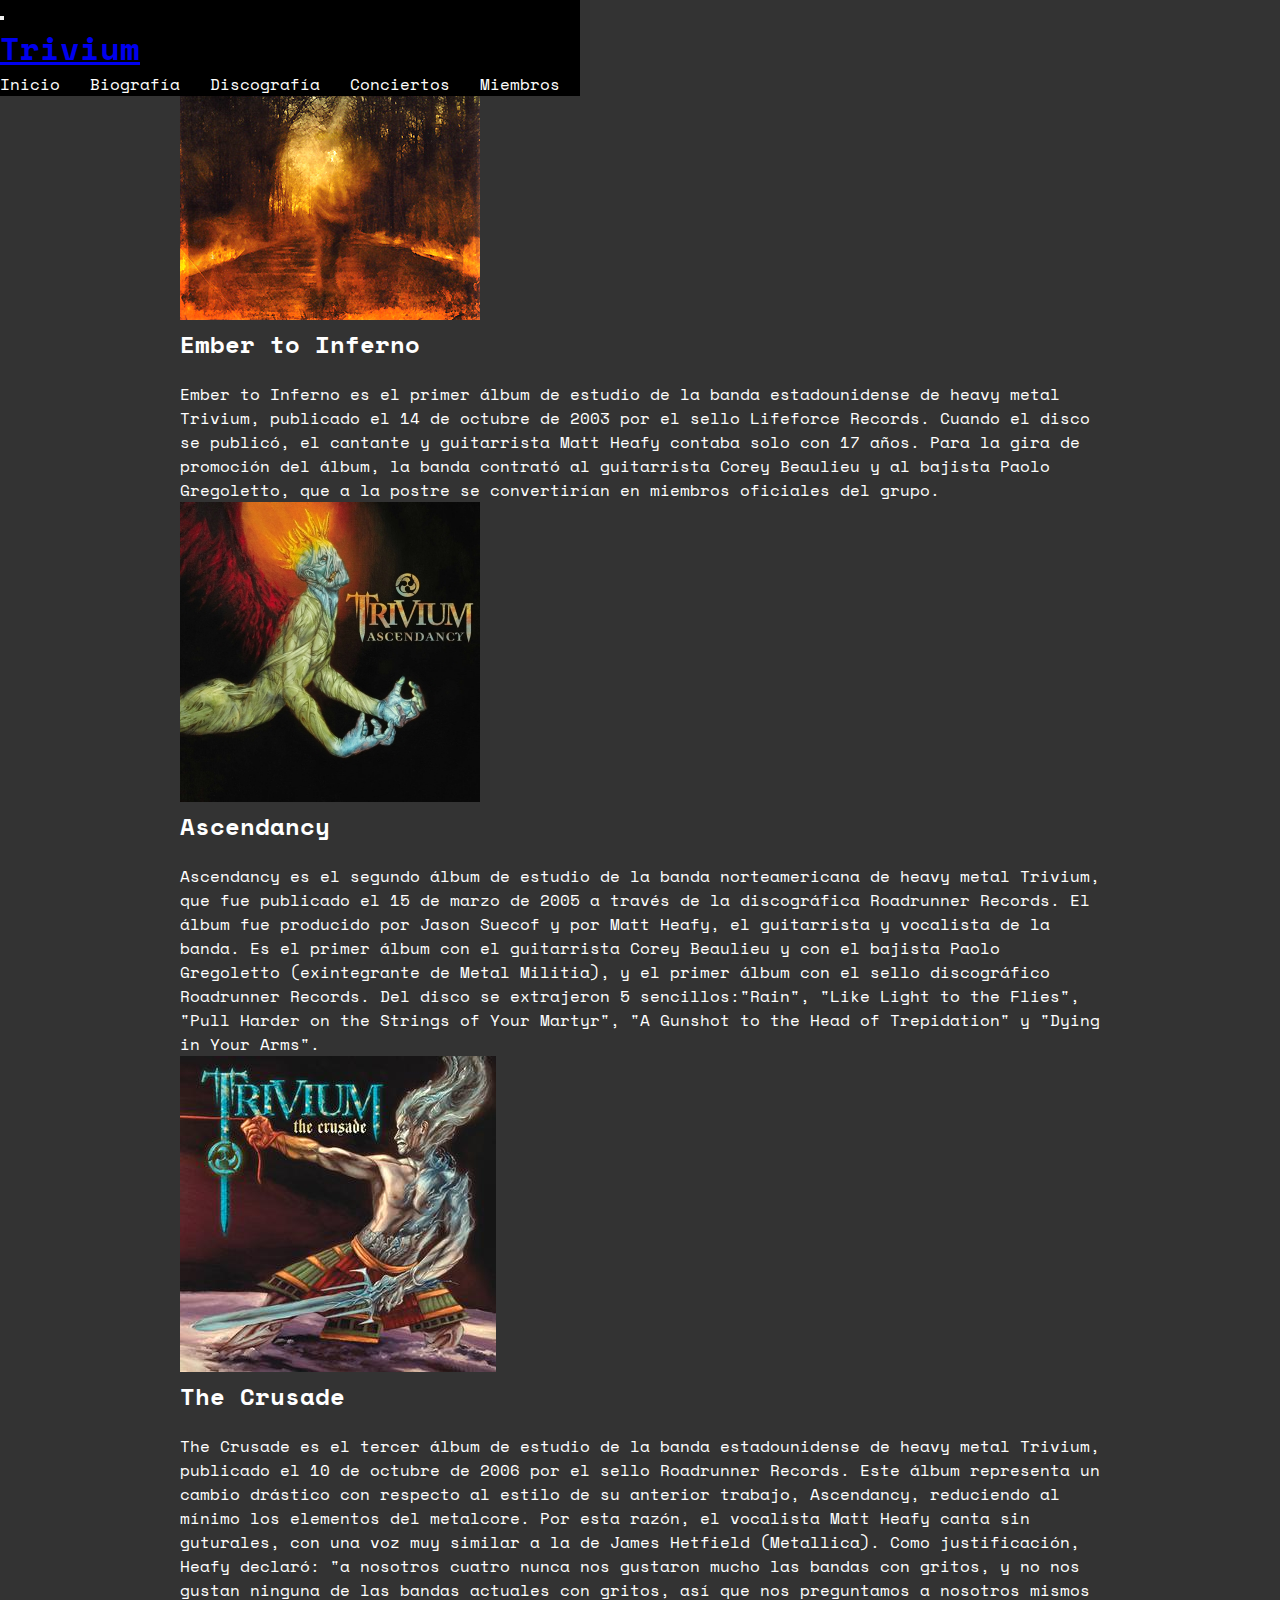
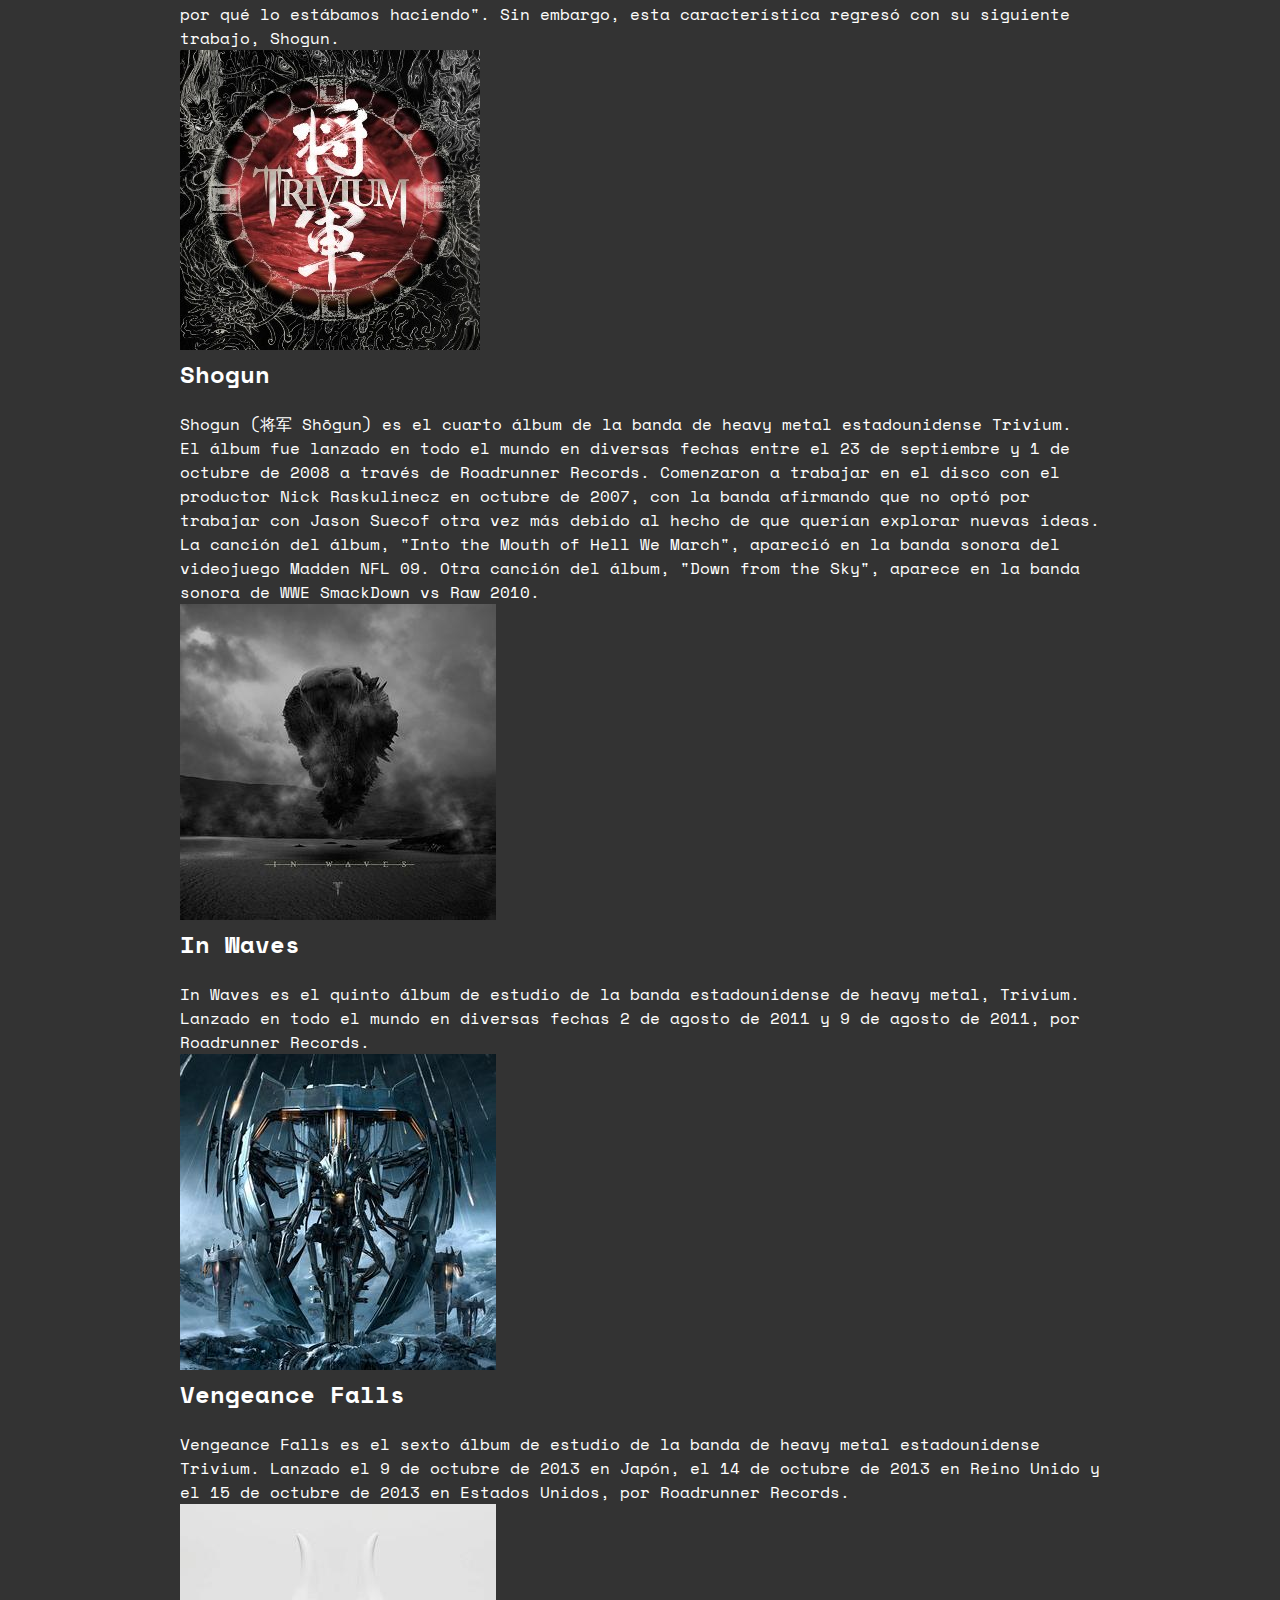
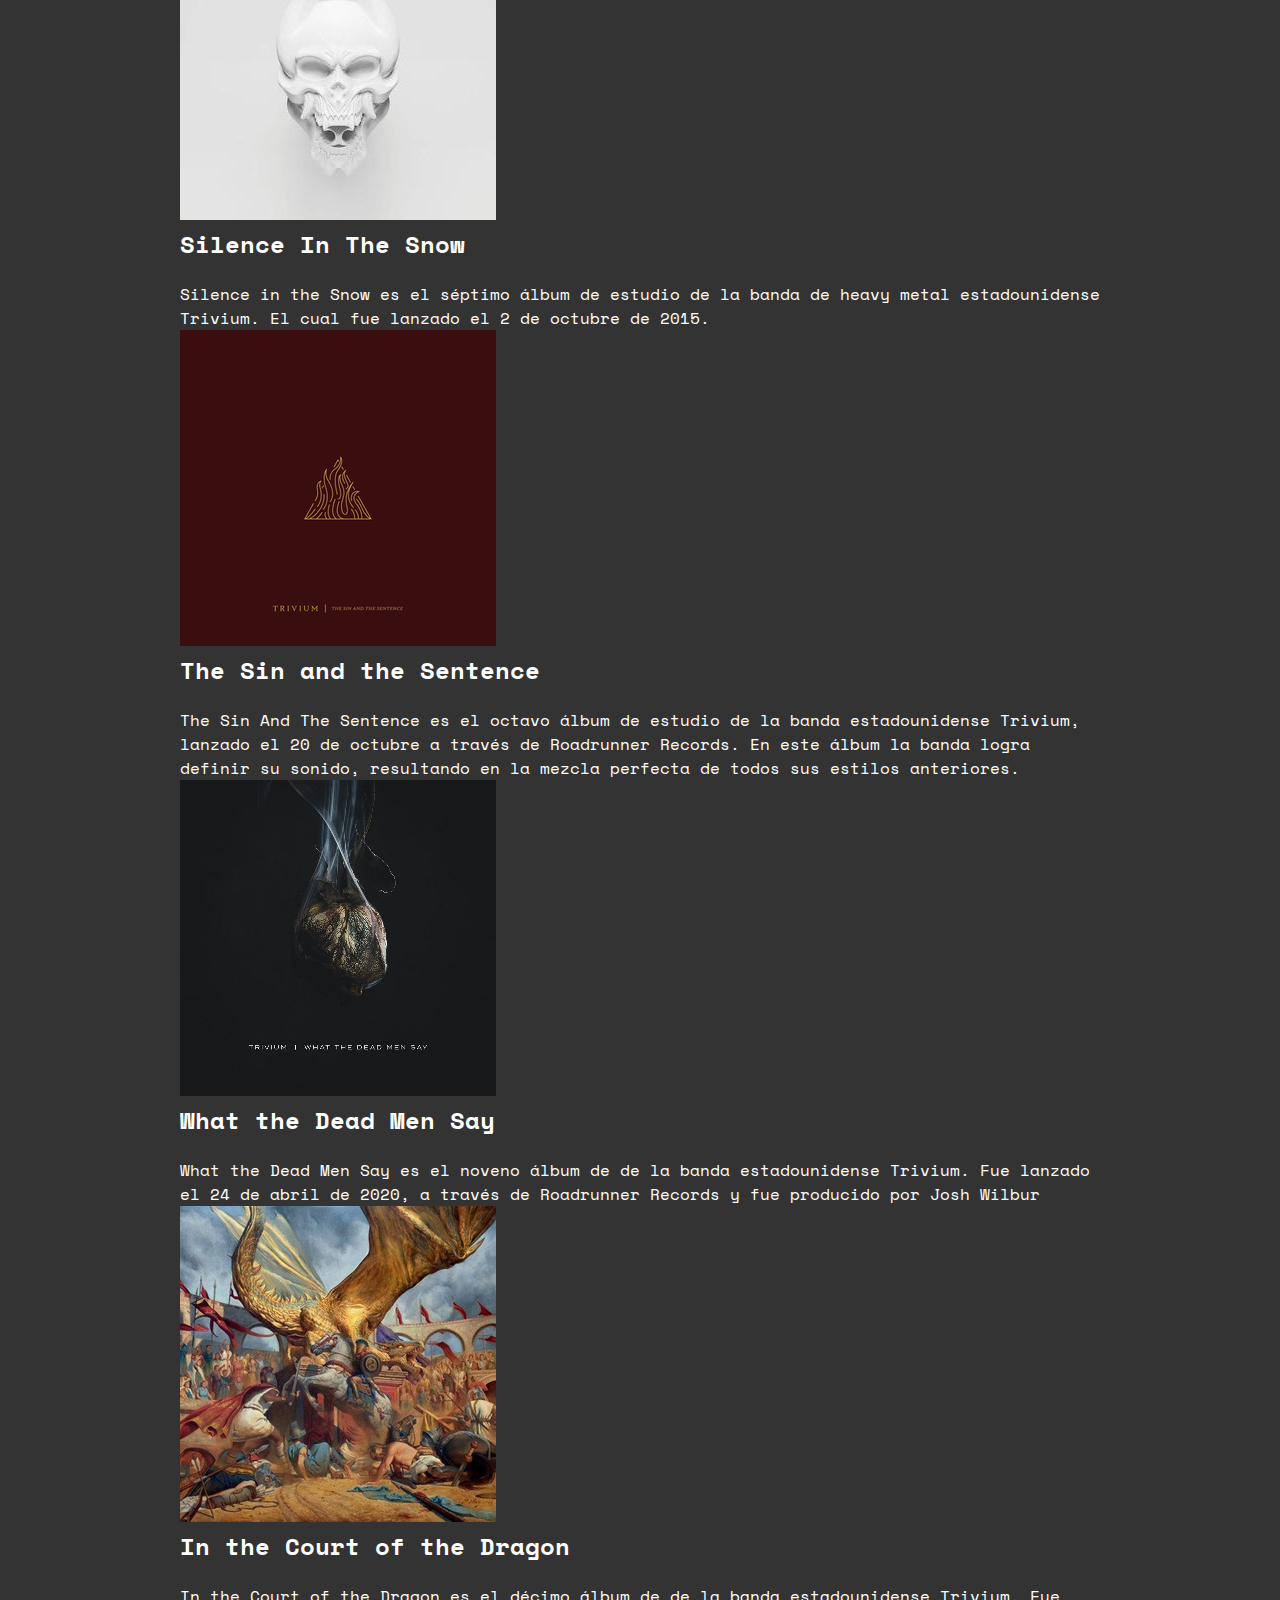
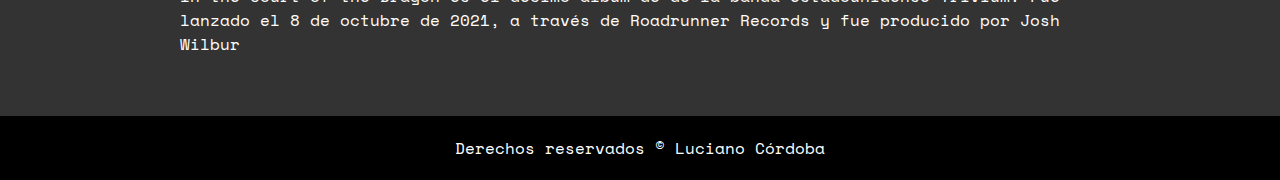
<file: pages/musica.html>
<!DOCTYPE html>
<html lang="en">
<head>
    <meta charset="UTF-8">
    <meta http-equiv="X-UA-Compatible" content="IE=edge">
    <meta name="viewport" content="width=device-width, initial-scale=1.0">
    <link rel="stylesheet" href="../css/styles.css">
    <link rel="preconnect" href="https://fonts.googleapis.com">
    <link rel="preconnect" href="https://fonts.gstatic.com" crossorigin>
    <link href="https://fonts.googleapis.com/css2?family=Space+Mono&display=swap" rel="stylesheet">
    <!--Bootstrap-->
    <link href="https://cdn.jsdelivr.net/npm/bootstrap@5.3.0-alpha3/dist/css/bootstrap.min.css" rel="stylesheet" integrity="sha384-KK94CHFLLe+nY2dmCWGMq91rCGa5gtU4mk92HdvYe+M/SXH301p5ILy+dN9+nJOZ" crossorigin="anonymous">
    <title>Discografía</title>
</head>
<body>
    <!--header-->
    <nav class="navegacion navbar navbar-expand-md navbar-dark">
        <div class="container-fluid">
            <button class="navbar-toggler" type="button" data-bs-toggle="collapse" data-bs-target="#navbar-toggler" aria-controls="navbarTogglerDemo01" aria-expanded="false" aria-label="Toggle  navigation">
                <span class="navbar-toggler-icon"></span>
            </button>
            <div class="collapse navbar-collapse" id="navbar-toggler">
                <a class="navbar-brand" href="../index.html">
                    <h1 class="tituloBanda">Trivium</h1>
                </a>
                <ul class="navbar-nav d-flex justify-content-center align-items-center">
                    <li class="nav-item">
                        <a class="nav-link" href="../index.html">Inicio</a>
                    </li>
                    <li class="nav-item">
                        <a class="nav-link" href="./historia.html">Biografía</a>
                    </li>
                    <li class="nav-item">
                        <a class="nav-link active" aria-current="page" href="#">Discografía</a>
                    </li>
                    <li class="nav-item">
                        <a class="nav-link" href="./conciertos.html">Conciertos</a>
                    </li>
                    <li class="nav-item">
                        <a class="nav-link" href="./miembros.html">Miembros</a>
                    </li>
                </ul>
            </div>
        </div>
    </nav>

    <main>
        <section class="container-fluid text-center">
            <div class="row">
                <div class="col-md-6">
                    <img src="../images/embertoinferno.jpg" alt="ember to inferno album">
                    <h2>Ember to Inferno</h2>
                    <p>Ember to Inferno es el primer álbum de estudio de la banda estadounidense de heavy metal Trivium, publicado el 14 de octubre de 2003 por el sello Lifeforce Records. Cuando el disco se publicó, el cantante y guitarrista Matt Heafy contaba solo con 17 años. Para la gira de promoción del álbum, la banda contrató al guitarrista Corey Beaulieu y al bajista Paolo Gregoletto, que a la postre se convertirían en miembros oficiales del grupo.</p>
                </div>
                <div class="col-md-6">
                    <img src="../images/ascendancy.jpg" alt="ascendancy album">
                    <h2>Ascendancy</h2>
                    <p>Ascendancy es el segundo álbum de estudio de la banda norteamericana de heavy metal Trivium, que fue publicado el 15 de marzo de 2005 a través de la discográfica Roadrunner Records. El álbum fue producido por Jason Suecof y por Matt Heafy, el guitarrista y vocalista de la banda. Es el primer álbum con el guitarrista Corey Beaulieu y con el bajista Paolo Gregoletto (exintegrante de Metal Militia), y el primer álbum con el sello discográfico Roadrunner Records. Del disco se extrajeron 5 sencillos:"Rain", "Like Light to the Flies", "Pull Harder on the Strings of Your Martyr", "A Gunshot to the Head of Trepidation" y "Dying in Your Arms".</p>
                </div>
                <div class="col-md-6">
                    <img src="../images/thecrusade.jpg">
                    <h2>The Crusade</h2>
                    <p>The Crusade es el tercer álbum de estudio de la banda estadounidense de heavy metal Trivium, publicado el 10 de octubre de 2006 por el sello Roadrunner Records. Este álbum representa un cambio drástico con respecto al estilo de su anterior trabajo, Ascendancy, reduciendo al mínimo los elementos del metalcore. Por esta razón, el vocalista Matt Heafy canta sin guturales, con una voz muy similar a la de James Hetfield (Metallica). Como justificación, Heafy declaró: "a nosotros cuatro nunca nos gustaron mucho las bandas con gritos, y no nos gustan ninguna de las bandas actuales con gritos, así que nos preguntamos a nosotros mismos por qué lo estábamos haciendo". Sin embargo, esta característica regresó con su siguiente trabajo, Shogun.</p>
                </div>
                <div class="col-md-6">
                    <img src="../images/shogun.jpg">
                    <h2>Shogun</h2>
                    <p>Shogun (将军 Shōgun) es el cuarto álbum de la banda de heavy metal estadounidense Trivium. El álbum fue lanzado en todo el mundo en diversas fechas entre el 23 de septiembre y 1 de octubre de 2008 a través de Roadrunner Records. Comenzaron a trabajar en el disco con el productor Nick Raskulinecz en octubre de 2007, con la banda afirmando que no optó por trabajar con Jason Suecof otra vez más debido al hecho de que querían explorar nuevas ideas. La canción del álbum, "Into the Mouth of Hell We March", apareció en la banda sonora del videojuego Madden NFL 09. Otra canción del álbum, "Down from the Sky", aparece en la banda sonora de WWE SmackDown vs Raw 2010.</p>
                </div>
                <div class="col-md-6">
                    <img src="../images/inwaves.jpg">
                    <h2>In Waves</h2>
                    <p>In Waves es el quinto álbum de estudio de la banda estadounidense de heavy metal, Trivium. Lanzado en todo el mundo en diversas fechas 2 de agosto de 2011 y 9 de agosto de 2011, por Roadrunner Records.</p>
                </div>
            </div>

            <div class="row">
                <div class="col-md-6">
                    <img src="../images/vengeancefalls.jpg">
                    <h2>Vengeance Falls</h2>
                    <p>Vengeance Falls es el sexto álbum de estudio de la banda de heavy metal estadounidense Trivium. Lanzado el 9 de octubre de 2013 en Japón, el 14 de octubre de 2013 en Reino Unido y el 15 de octubre de 2013 en Estados Unidos, por Roadrunner Records.</p>
                </div>
                <div class="col-md-6">
                    <img src="../images/silenceinthesnow.jpeg">
                    <h2>Silence In The Snow</h2>
                    <p>Silence in the Snow es el séptimo álbum de estudio de la banda de heavy metal estadounidense Trivium. El cual fue lanzado el 2 de octubre de 2015.</p>
                </div>
                <div class="col-md-6">
                    <img src="../images/thesinandthesentence.jpg">
                    <h2>The Sin and the Sentence</h2>
                    <p>The Sin And The Sentence es el octavo álbum de estudio de la banda estadounidense Trivium, lanzado el 20 de octubre a través de Roadrunner Records. En este álbum la banda logra definir su sonido, resultando en la mezcla perfecta de todos sus estilos anteriores.
                    </p>
                </div>
                <div class="col-md-6">
                    <img src="../images/whatthedeadmensay.jpg">
                    <h2>What the Dead Men Say</h2>
                    <p>What the Dead Men Say es el noveno álbum de de la banda estadounidense Trivium. Fue lanzado el 24 de abril de 2020, a través de Roadrunner Records y fue producido por Josh Wilbur</p>
                </div>
                <div class="col-md-6">
                    <img src="../images/inthecourtofthedragon.jpg">
                    <h2>In the Court of the Dragon</h2>
                    <p>In the Court of the Dragon es el décimo álbum de de la banda estadounidense Trivium. Fue lanzado el 8 de octubre de 2021, a través de Roadrunner Records y fue producido por Josh Wilbur</p>
                </div>
            </div>
        </section>
    </main>

    <footer>
        <p>Derechos reservados &copy; Luciano Córdoba</p>
    </footer>

    <!--Bootstrap-->
    <script src="https://cdn.jsdelivr.net/npm/bootstrap@5.3.0-alpha3/dist/js/bootstrap.bundle.min.js" integrity="sha384-ENjdO4Dr2bkBIFxQpeoTz1HIcje39Wm4jDKdf19U8gI4ddQ3GYNS7NTKfAdVQSZe" crossorigin="anonymous"></script>
</body>
</html>
</file>
<file: css/styles.css>
* {
    box-sizing: border-box;
    margin: 0;
    padding: 0;
}

body {
    font-family: 'Space Mono', monospace;
    background-color: #333;
    color: white;
}

.navegacion {
    background-color: black;
    position: fixed;
}

nav ul {
    list-style: none;
}

nav ul li {
    display: inline-block;
    margin-right: 20px;
}

nav ul li a {
    color: #fff;
    text-decoration: none;
}

main {
    max-width: 960px;
    margin: 0 auto;
    padding: 20px;
}

section {
    margin-bottom: 40px;
}

h2 {
    margin-bottom: 20px;
}

footer {
    background-color: black;
    color: #fff;
    padding: 20px;
    text-align: center;
}

.imagen {
    width: 85%;
    border-radius: 5%;
}

.miembros {
    height: 75vh;
}

/*RERSPONSIVE*/

/*Dispositivos XL*/
@media screen and (max-width: 1335px) {
    .imagen {
        width: 65%;
        border-radius: 5%;
    }
}

/*Dispositivos L*/
@media screen and (max-width: 992px) {
    .videoUno {
        width: 720px;
    }

    .videoDos {
        width: 720px;
    }

    .videoTres {
        width: 720px;
    }

    .miembros {
        height: 100%;
    }
}

/*Dispositivos M*/ 
@media screen and (max-width: 768px) {
    .videoUno {
        width: 520px;
    }
    .videoDos {
        width: 520px;
    }
    .videoTres {
        width: 520px;
    }
}

/*Dispositivos S*/
@media screen and (max-width: 550px) {
    .videoUno {
        width: 480px;
    }
    .videoDos {
        width: 480px;
    }
    .videoTres {
        width: 480px;
    }
}
</file>
